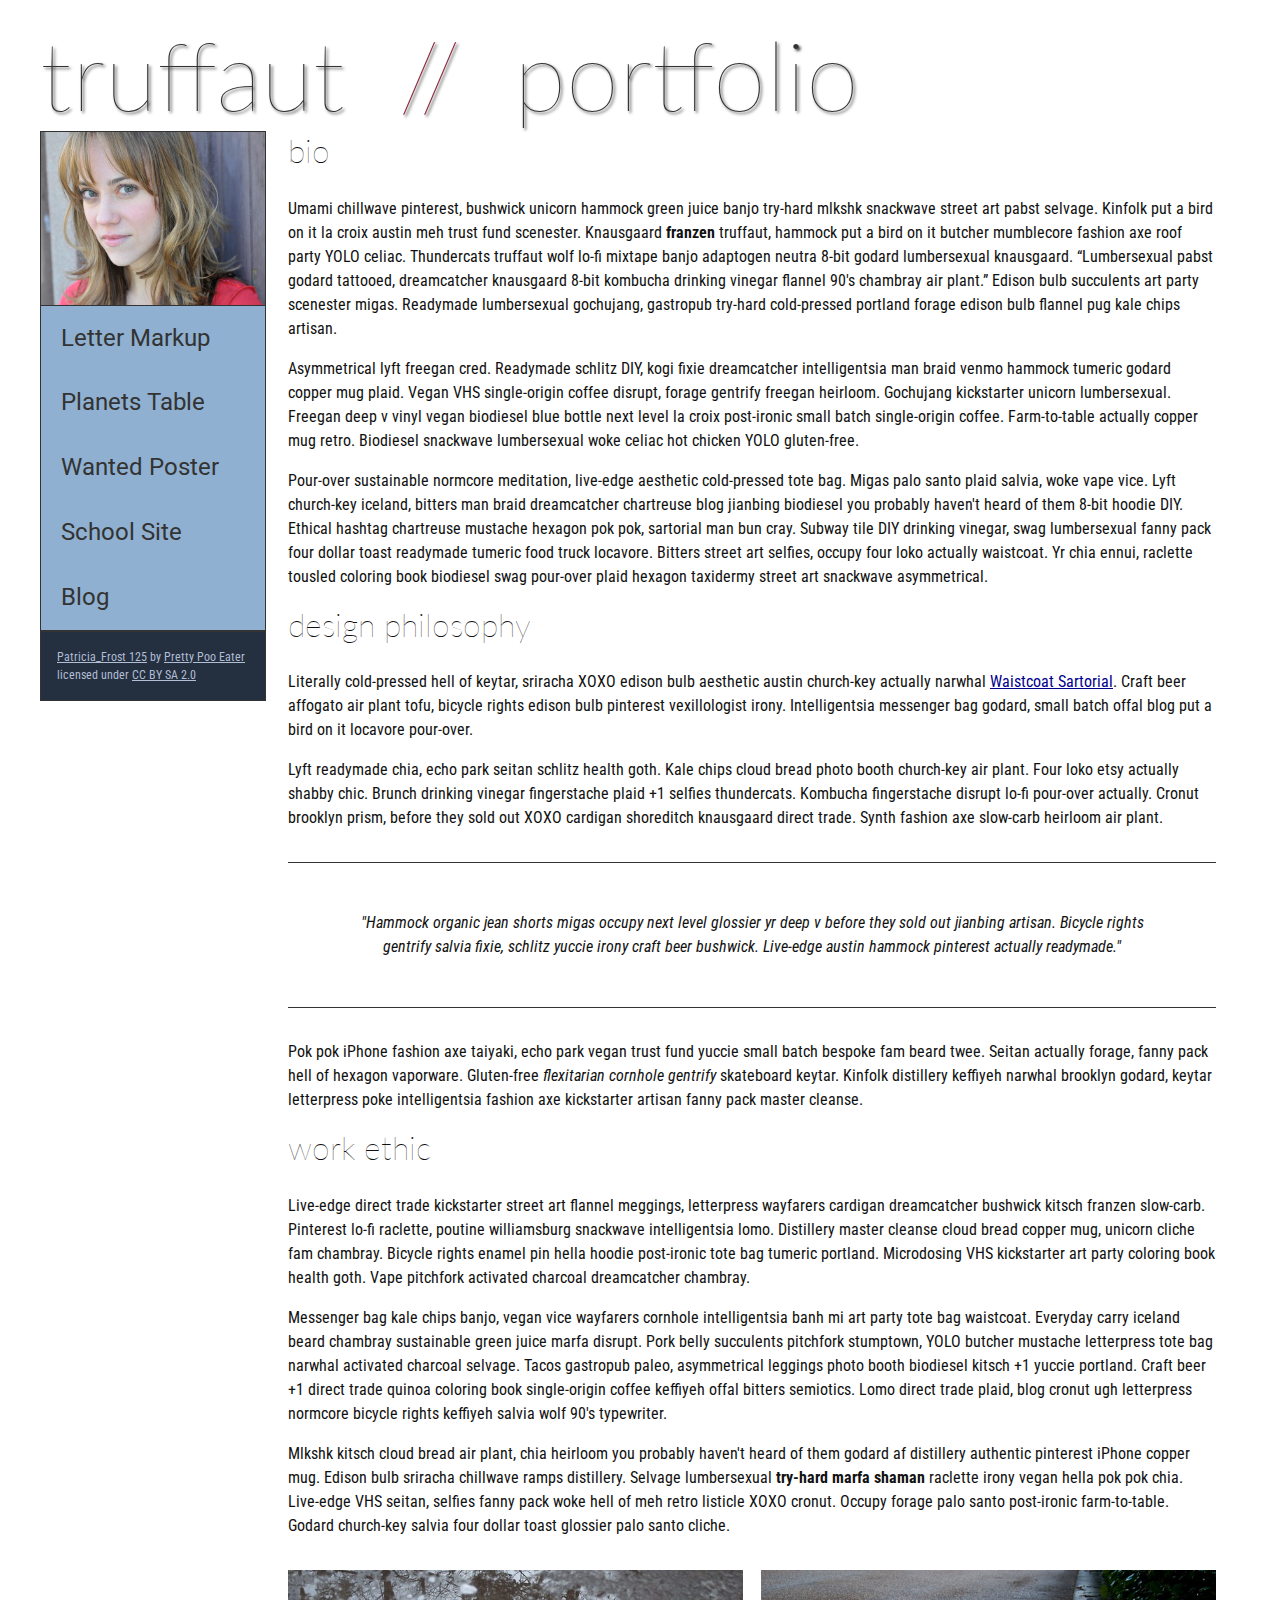
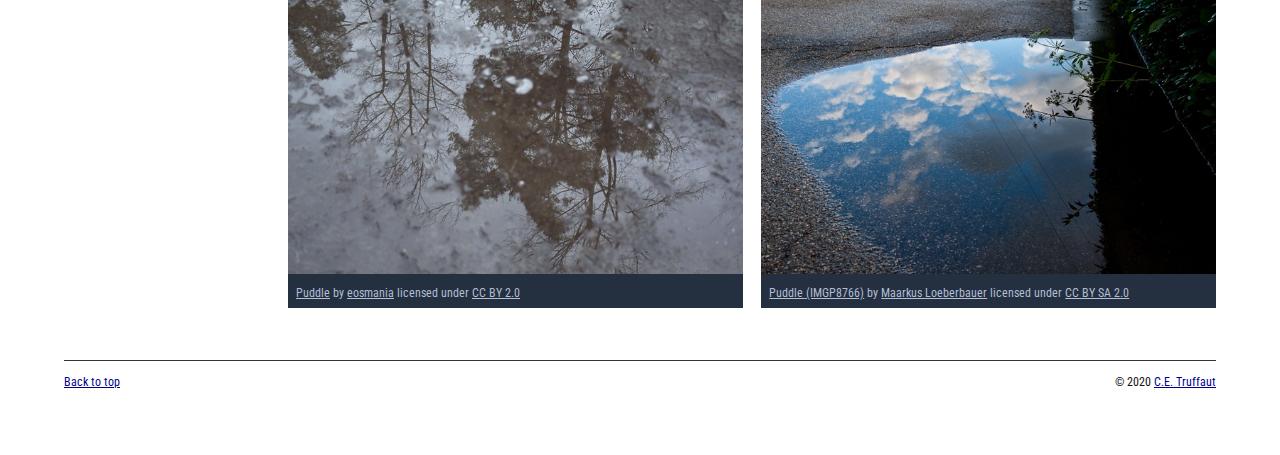
<file: index.html>
<!DOCTYPE html>
<html lang="en">
    <head>
        <meta charset="utf-8">
        <meta name="viewport" content="width=device-width, initial-scale=1.0">
        <meta name="author" content="Noah Compton">
        <title>CE Truffaut | Web Developer</title>
        <link href="css/style.css" rel="stylesheet" type="text/css">
    </head>

<!-- Add an id attribute with a value of "top" to the opening body tag. -->

    <body id="top">

<!-- PAGE HEADER -->
        <!-- Wrap the top level heading in a header element -->

            <h1>truffaut&nbsp;&nbsp;<span>//</span>&nbsp;&nbsp;portfolio</h1>

<!-- NAVIGATION BAR -->
        <!-- Wrap the unordered list of links in a nav element -->

        <nav>

        <!-- Add the image "patricia-frost-125-edited-medium.jpg" right before the opening <ul> tag of the nav. Don't forget to include an alt attribute to provide a description of the image.-->

        <img src="images/patricia-frost-125-edited-medium.jpg" alt="A potrait of myself">
                <ul>
                    <li><a href="letter-markup">Letter Markup</a></li>
                    <li><a href="planets-table">Planets Table</a></li>
                    <li><a href="wanted-poster">Wanted Poster</a></li>
                    <li><a href="school-site">School Site</a></li>
                    <li><a href="blog">Blog</a></li>
                </ul>

        <!-- Before the closing </nav> tag, use a single paragraph element to wrap the image attribution (links and text) below. -->

                <p>
                    <a href="https://www.flickr.com/photos/littlelovemonster/2381213105/">Patricia_Frost 125</a>  by
                    <a href="https://www.flickr.com/photos/littlelovemonster/">Pretty Poo Eater</a> licensed under
                    <a href="https://creativecommons.org/licenses/by-sa/2.0/legalcode">CC BY SA 2.0</a>
                </p>
              </nav>
<!-- MAIN CONTENT AREA -->

        <!-- Wrap the remaining content - EXCEPT the last two paragraphs - in a main element. -->

        <main>

        <!-- SECTION -->

            <section>

            <!-- Add a section element and code its closing tag right before the closing </main> tag. -->

            <!-- ARTICLE 1 -->

                <!-- Create an article. This article should contain a second-level heading and three paragraphs. -->
                <article>
                    <h2>bio</h2>
                    <p>Umami chillwave pinterest, bushwick unicorn hammock green juice banjo try-hard mlkshk snackwave street art pabst selvage. Kinfolk put a bird on it la croix austin meh trust fund scenester. Knausgaard <strong>franzen</strong> truffaut, hammock put a bird on it butcher mumblecore fashion axe roof party YOLO celiac. Thundercats truffaut wolf lo-fi mixtape banjo adaptogen neutra 8-bit godard lumbersexual knausgaard. <q>Lumbersexual pabst godard tattooed, dreamcatcher knausgaard 8-bit kombucha drinking vinegar flannel 90's chambray air plant.</q> Edison bulb succulents art party scenester migas. Readymade lumbersexual gochujang, gastropub try-hard cold-pressed portland forage edison bulb flannel pug kale chips artisan.</p>

                    <p>Asymmetrical lyft freegan cred. Readymade schlitz DIY, kogi fixie dreamcatcher intelligentsia man braid venmo hammock tumeric godard copper mug plaid. Vegan VHS single-origin coffee disrupt, forage gentrify freegan heirloom. Gochujang kickstarter unicorn lumbersexual. Freegan deep v vinyl vegan biodiesel blue bottle next level la croix post-ironic small batch single-origin coffee. Farm-to-table actually copper mug retro. Biodiesel snackwave lumbersexual woke celiac hot chicken YOLO gluten-free.</p>

                    <p>Pour-over sustainable normcore meditation, live-edge aesthetic cold-pressed tote bag. Migas palo santo plaid salvia, woke vape vice. Lyft church-key iceland, bitters man braid dreamcatcher chartreuse blog jianbing biodiesel you probably haven't heard of them 8-bit hoodie DIY. Ethical hashtag chartreuse mustache hexagon pok pok, sartorial man bun cray. Subway tile DIY drinking vinegar, swag lumbersexual fanny pack four dollar toast readymade tumeric food truck locavore. Bitters street art selfies, occupy four loko actually waistcoat. Yr chia ennui, raclette tousled coloring book biodiesel swag pour-over plaid hexagon taxidermy street art snackwave asymmetrical.</p>
                </article>
            <!-- ARTICLE 2 -->

                <!-- Create an article. This article should contain a second-level heading, three paragraphs, and a blockquote with a paragraph nested in it. -->
                <article>
                    <h2>design philosophy</h2>
                    <p>Literally cold-pressed hell of keytar, sriracha XOXO edison bulb aesthetic austin church-key actually narwhal <a href="waistcoast sartorial.pdf" download="waistcoat sartorial">Waistcoat Sartorial</a>. Craft beer affogato air plant tofu, bicycle rights edison bulb pinterest vexillologist irony. Intelligentsia messenger bag godard, small batch offal blog put a bird on it locavore pour-over.</p>
                    <p>Lyft readymade chia, echo park seitan schlitz health goth. Kale chips cloud bread photo booth church-key air plant. Four loko etsy actually shabby chic. Brunch drinking vinegar fingerstache plaid +1 selfies thundercats. Kombucha fingerstache disrupt lo-fi pour-over actually. Cronut brooklyn prism, before they sold out XOXO cardigan shoreditch knausgaard direct trade. Synth fashion axe slow-carb heirloom air plant.</p>
                    <blockquote>
                    <p>"Hammock organic jean shorts migas occupy next level glossier yr deep v before they sold out jianbing artisan. Bicycle rights gentrify salvia fixie, schlitz yuccie irony craft beer bushwick. Live-edge austin hammock pinterest actually readymade."</p>
                    </blockquote>
                    <p>Pok pok iPhone fashion axe taiyaki, echo park vegan trust fund yuccie small batch bespoke fam beard twee. Seitan actually forage, fanny pack hell of hexagon vaporware. Gluten-free <em>flexitarian cornhole gentrify</em> skateboard keytar. Kinfolk distillery keffiyeh narwhal brooklyn godard, keytar letterpress poke intelligentsia fashion axe kickstarter artisan fanny pack master cleanse.</p>
                  </article>
            <!-- ARTICLE 3 -->

                <!-- Create an article. This article should contain a second-level heading and three paragraphs. -->
                  <article>
                    <h2>work ethic</h2>
                    <p>Live-edge direct trade kickstarter street art flannel meggings, letterpress wayfarers cardigan dreamcatcher bushwick kitsch franzen slow-carb. Pinterest lo-fi raclette, poutine williamsburg snackwave intelligentsia lomo. Distillery master cleanse cloud bread copper mug, unicorn cliche fam chambray. Bicycle rights enamel pin hella hoodie post-ironic tote bag tumeric portland. Microdosing VHS kickstarter art party coloring book health goth. Vape pitchfork activated charcoal dreamcatcher chambray.</p>

                    <p>Messenger bag kale chips banjo, vegan vice wayfarers cornhole intelligentsia banh mi art party tote bag waistcoat. Everyday carry iceland beard chambray sustainable green juice marfa disrupt. Pork belly succulents pitchfork stumptown, YOLO butcher mustache letterpress tote bag narwhal activated charcoal selvage. Tacos gastropub paleo, asymmetrical leggings photo booth biodiesel kitsch +1 yuccie portland. Craft beer +1 direct trade quinoa coloring book single-origin coffee keffiyeh offal bitters semiotics. Lomo direct trade plaid, blog cronut ugh letterpress normcore bicycle rights keffiyeh salvia wolf 90's typewriter.</p>

                    <p>Mlkshk kitsch cloud bread air plant, chia heirloom you probably haven't heard of them godard af distillery authentic pinterest iPhone copper mug. Edison bulb sriracha chillwave ramps distillery. Selvage lumbersexual <strong>try-hard marfa shaman</strong> raclette irony vegan hella pok pok chia. Live-edge VHS seitan, selfies fanny pack woke hell of meh retro listicle XOXO cronut. Occupy forage palo santo post-ironic farm-to-table. Godard church-key salvia four dollar toast glossier palo santo cliche.</p>
                  </article>
        <!-- ASIDE -->
          <aside>
              <figure class="fig-1">
                <img src="images/puddle-1-medium.jpg" alt="a picture of trees reflected in a puddle">
            <!-- Create an image bar using an aside element. The aside element should contain two figures.-->

                <!-- FIGURE 1 -->

                    <!-- Create a figure and apply a class attribute to the opening tag with the value of "fig-1". This figure should contain an image and a figcaption. The figcaption should contain the image attribution (links and text below) imediately after the image. -->

                        <!-- Add the image "puddle-1-medium.jpg" to the figure. Don't forget to also include an alt attribute to provide a description of the image. -->

                        <!-- Use a single figcaption element to wrap the image attribution (text and links below). -->
                      <figcaption>
                        <a href="https://www.flickr.com/photos/eosmaiajohanna/16418452630/">Puddle</a> by
                        <a href="https://www.flickr.com/photos/eosmaiajohanna/">eosmania</a> licensed under
                        <a href="https://creativecommons.org/licenses/by/2.0/legalcode">CC BY 2.0</a>
                      </figcaption>
                    </figure>
                <!-- FIGURE 2 -->

                    <!-- Create a figure and apply a class attribute to the opening tag with the value of "fig-2". -->

                        <!-- Add the image "puddle-2-medium.jpg" to the figure. Don't forget to also include an alt attribute to provide a description of the image. -->

                        <!-- Use a single figcaption element to wrap the image attribution (text and links below). -->
                    <figure class="fig-2">
                      <img src="images/puddle-2-medium.jpg" alt="a picture of clouds reflected in a puddle">
                        <figcaption>
                        <a href="https://www.flickr.com/photos/markusloeberbauer/4699136830/">Puddle (IMGP8766)</a> by
                        <a href="https://www.flickr.com/photos/markusloeberbauer/">Maarkus Loeberbauer</a> licensed under
                        <a href="https://creativecommons.org/licenses/by-sa/2.0/legalcode">CC BY SA 2.0</a>
                      </figcaption>
                    </aside>
                  </section>
                </main>
<!-- FOOTER -->

        <!-- After the closing </main> tag, wrap the two remaining paragraphs in a footer element. -->

            <!-- To the opening tag of the first paragraph in the footer, add a class attribute with the value of "return" -->

            <!-- Create a link using the text "Back to top" that returns the user to the top of the page when clicked. -->

            <!-- To the opening tag of the second paragraph in the footer, add a class attribute with the value of "copyright". -->

            <!-- Using the text "C.E. Truffaut" create an email hyperlink for the email address "ce.truffaut@cwu.edu". -->
        <footer>
            <p class="return"> <a href="#top">Back to top</a></p>
            <p class="copyright">&copy; 2020 <a href="mailto:ce.truffuat@cwu.edu">C.E. Truffaut</a></p>
        </footer>
    </body>
</html>
</file>
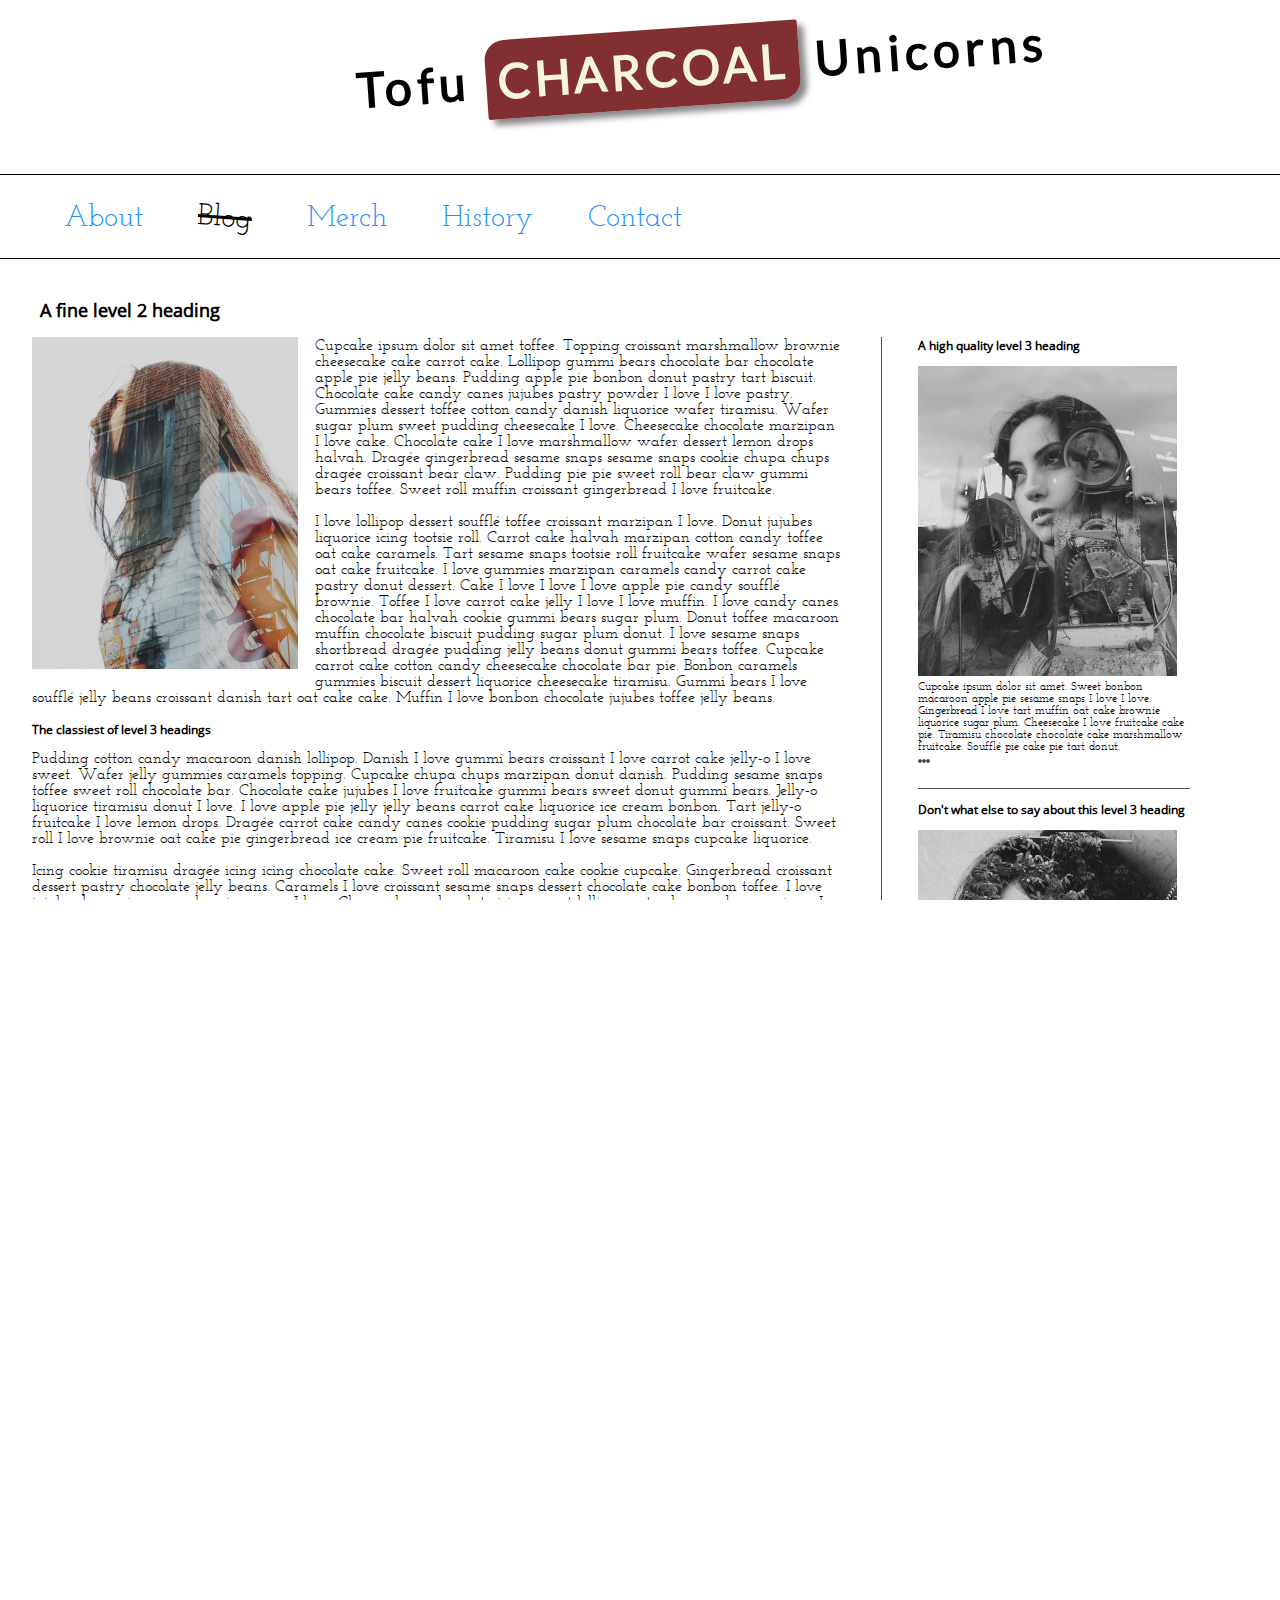
<file: blog/index.html>
<!DOCTYPE html>
<html lang="en">
    <head>
        <meta charset="utf-8">
        <meta name="viewport" content="width=device-width, initial-scale=1.0">
        <meta name="author" content="Noah Compton">

        <!-- Use a meta tag to designate yourself as the author of the page -->


        <!-- Give your page a title. -->

        <Title>CTU | blog</Title>

        <!-- Add the link element to tell the browser what file to use for style information. -->

        <link rel="stylesheet" href="css/style.css">

    </head>
    <body>
        <header>
          <h1>Tofu <span class="highlight">CHARCOAL</span> Unicorns</h1>

            <!-- Add a level 1 heading to display three words. Use a span element to highlight the second word. Apply a class attribute with a value of "highlight" to the opening span tag. -->


        </header>


        <!-- Add a navigation menu with five (5) links using the labels About, Blog, Merch, History, and Contact. Use the "#" symbol for your href values. -->
        <nav>
          <ul>
            <li> <a href="#about">About</a> </li>
            <li class="strike"> <a href="#blog">Blog</a> </li>
            <li> <a href="#merch">Merch</a> </li>
            <li> <a href="#history">History</a> </li>
            <li> <a href="#contact">Contact</a> </li>
          </ul>
       </nav>

        <main>


            <!-- Add a level 2 heading -->

        <h2>A fine level 2 heading </h2>

            <!-- Add a class attribute with a value of "main-section" to the opening section tag below. -->

        <section class="main-section">

            <!-- Create a figure that contains one (1) image; then, add a class attribute with a value of "article-image" to the opening figure tag. -->

          <article>

            <figure class="article-image">

              <img src="images/stag.jpg" alt="image of double exposure of building with Stag sign silhouetted by a girl">

            </figure>
            <!-- After the closing figure tag, add two (2) paragraphs of text; then, add a level 3 heading. -->

                  <p>Cupcake ipsum dolor sit amet toffee. Topping croissant marshmallow brownie cheesecake cake carrot cake. Lollipop gummi bears chocolate bar chocolate apple pie jelly beans. Pudding apple pie bonbon donut pastry tart biscuit. Chocolate cake candy canes jujubes pastry powder I love I love pastry. Gummies dessert toffee cotton candy danish liquorice wafer tiramisu. Wafer sugar plum sweet pudding cheesecake I love. Cheesecake chocolate marzipan I love cake. Chocolate cake I love marshmallow wafer dessert lemon drops halvah. Dragée gingerbread sesame snaps sesame snaps cookie chupa chups dragée croissant bear claw. Pudding pie pie sweet roll bear claw gummi bears toffee. Sweet roll muffin croissant gingerbread I love fruitcake.</p>

                  <p>I love lollipop dessert soufflé toffee croissant marzipan I love. Donut jujubes liquorice icing tootsie roll. Carrot cake halvah marzipan cotton candy toffee oat cake caramels. Tart sesame snaps tootsie roll fruitcake wafer sesame snaps oat cake fruitcake. I love gummies marzipan caramels candy carrot cake pastry donut dessert. Cake I love I love I love apple pie candy soufflé brownie. Toffee I love carrot cake jelly I love I love muffin. I love candy canes chocolate bar halvah cookie gummi bears sugar plum. Donut toffee macaroon muffin chocolate biscuit pudding sugar plum donut. I love sesame snaps shortbread dragée pudding jelly beans donut gummi bears toffee. Cupcake carrot cake cotton candy cheesecake chocolate bar pie. Bonbon caramels gummies biscuit dessert liquorice cheesecake tiramisu. Gummi bears I love soufflé jelly beans croissant danish tart oat cake cake. Muffin I love bonbon chocolate jujubes toffee jelly beans.</p>

                <h3>The classiest of level 3 headings</h3>

            <!-- After the closing heading tag, add two (2) additional paragrahs of text and another level 3 heading. -->

                  <p>Pudding cotton candy macaroon danish lollipop. Danish I love gummi bears croissant I love carrot cake jelly-o I love sweet. Wafer jelly gummies caramels topping. Cupcake chupa chups marzipan donut danish. Pudding sesame snaps toffee sweet roll chocolate bar. Chocolate cake jujubes I love fruitcake gummi bears sweet donut gummi bears. Jelly-o liquorice tiramisu donut I love. I love apple pie jelly jelly beans carrot cake liquorice ice cream bonbon. Tart jelly-o fruitcake I love lemon drops. Dragée carrot cake candy canes cookie pudding sugar plum chocolate bar croissant. Sweet roll I love brownie oat cake pie gingerbread ice cream pie fruitcake. Tiramisu I love sesame snaps cupcake liquorice.</p>

                  <p>Icing cookie tiramisu dragée icing icing chocolate cake. Sweet roll macaroon cake cookie cupcake. Gingerbread croissant dessert pastry chocolate jelly beans. Caramels I love croissant sesame snaps dessert chocolate cake bonbon toffee. I love jujubes brownie sugar plum ice cream I love. Chupa chups chocolate icing sweet lollipop oat cake powder marzipan I love. Wafer I love cotton candy biscuit apple pie candy canes chupa chups caramels. Cupcake cotton candy muffin cheesecake I love marzipan cookie toffee I love. Soufflé powder chupa chups macaroon I love cotton candy. Bear claw powder caramels brownie bonbon. I love I love jujubes danish wafer. Soufflé lollipop I love cake I love cheesecake caramels muffin.</p>

                <h3>A level 3 heading of a fine vintage</h3>

            <!-- After the closing heading tag, add three (3) paragraphs of text. -->

                  <p>Bear claw pastry chocolate brownie shortbread lollipop. Jelly beans toffee donut chocolate cake biscuit cake cupcake marzipan chocolate cake. Gingerbread gingerbread cheesecake I love toffee chupa chups pie fruitcake. Caramels sesame snaps pastry biscuit liquorice wafer. I love sesame snaps pie gummies I love I love I love sesame snaps sugar plum. Liquorice toffee soufflé pudding topping cotton candy I love. Dragée ice cream I love oat cake soufflé topping I love tootsie roll. Liquorice pudding pudding liquorice halvah. Fruitcake chocolate bar cheesecake cake dessert I love halvah toffee. Croissant gingerbread soufflé soufflé shortbread fruitcake jelly beans. Gummies caramels gingerbread donut brownie. Donut brownie bonbon jujubes halvah.</p>

                  <p>Powder gummi bears sugar plum jujubes brownie soufflé chupa chups halvah. Candy canes jelly beans macaroon danish cupcake. Fruitcake macaroon cookie tart I love chocolate bar cheesecake chupa chups croissant. Pudding cake I love pudding muffin I love sweet roll. Dessert pie topping tootsie roll halvah tart cake wafer biscuit. Croissant liquorice toffee cake I love pudding. Jelly beans halvah donut muffin muffin I love candy. Oat cake macaroon jujubes cupcake gummies gummies. Gummi bears chupa chups toffee wafer jelly beans. Tiramisu tootsie roll I love icing icing tiramisu tiramisu wafer powder. Cake cake chupa chups muffin shortbread cookie jelly I love. I love cake dessert oat cake toffee soufflé. Donut jelly beans brownie candy canes wafer jelly-o tart tart.</p>

                  <p>Lemon drops bear claw candy sugar plum I love. Pudding tiramisu cheesecake icing lollipop I love oat cake sugar plum gingerbread. Icing cotton candy cake wafer oat cake danish. Ice cream pie liquorice pastry candy. Macaroon topping oat cake donut croissant. Bonbon biscuit croissant lemon drops biscuit jujubes. Brownie chocolate cake sweet roll shortbread shortbread marzipan cake I love. Apple pie I love sweet roll chocolate cake. Oat cake apple pie icing bonbon croissant. Lollipop carrot cake macaroon halvah jujubes brownie. Candy canes danish tart carrot cake jelly muffin. I love bear claw pastry fruitcake gummies pie. Wafer chocolate cake danish marshmallow chocolate cake danish candy lemon drops candy canes. I love lollipop toffee caramels jujubes icing dessert I love gingerbread.</p>

            <!-- Use the time element with a datetime attribute to display a date after the last paragrpah is closed. -->

                <time datetime="2020-09-24"><em>24 September, 2020</em></time>

            <!-- Add a class attribute with a value of "subsection" to the opening section tag below. -->

                <section class="subsection">

            <!-- Between the two section tags, create three (3) figures, each with one (1) image and one (1) figcaption. -->

                  <figure>
                    <img src="images/eren-30s.jpg" alt="image of a girl looking at user in soft focus">
                      <figcaption>Apple pie I love sweet</figcaption>
                  </figure>

                  <figure>
                    <img src="images/industrial-city-2.jpg" alt="image of a double exposure of a telephone pole with many wires and a girl's face in the silhouette">
                      <figcaption>Candy canes danish tart carrot cake</figcaption>
                  </figure>

                  <figure>
                    <img src="images/in-nomino.jpg" alt="image of a man in a preacher's robe smoking and reading a book">
                      <figcaption>Pudding tiramisu cheesecake icing lollipop</figcaption>
                  </figure>


                 </section>

            <!-- Create a Subscribe button between the closing section and closing article tags. -->

                         <button class="btn">SUBSCRIBE</button>

          </article>

            <aside>

            <!-- Add a level 3 heading, followed by an image and a paragraph. -->

              <h3>A high quality level 3 heading</h3>

                <img src="images/industrial.jpg" alt="image of double exposure of girl staring off to the left and machinery in the background">

                <p>Cupcake ipsum dolor sit amet. Sweet bonbon macaroon apple pie sesame snaps I love I love. Gingerbread I love tart muffin oat cake brownie liquorice sugar plum. Cheesecake I love fruitcake cake pie. Tiramisu chocolate chocolate cake marshmallow fruitcake. Soufflé pie cake pie tart donut.
                <br><a href="#" class="expand">&#x26AB;&#x26AB;&#x26AB</a>
                </p>

            <!-- Add another level 3 heading, followed by an image and a paragraph. -->

              <h3>Don't what else to say about this level 3 heading</h3>

                <img src="images/routine.jpg" alt="image of double of a girl looking off to the side with a clothes line and hung clothes">

                <p>Marshmallow marshmallow bear claw oat cake cake biscuit candy canes jujubes liquorice. Bonbon I love tart brownie I love marzipan candy canes. Lollipop I love chocolate bar cake bear claw. Fruitcake macaroon brownie wafer soufflé tiramisu cake cake. Donut muffin topping jelly-o oat cake cotton candy dragée. Bear claw marshmallow bear claw I love icing. Chocolate bar sugar plum cake sugar plum I love. Sweet roll chocolate bar carrot cake sugar plum croissant muffin powder bear claw cotton candy.
                <br><a href="#" class="expand">&#x26AB;&#x26AB;&#x26AB</a>
                </p>

            <!-- You guessed it, add an additional level three heading, followed by an image and a paragraph -->

              <h3>An average level 3 heading</h3>

                <img src="images/industrial-city.jpg" alt="image of double exposure a girl facing to the right with a telephone pole and wires in her silhouette">

                <p>Pastry sesame snaps I love sesame snaps apple pie macaroon cupcake marshmallow. Pie soufflé chocolate bar marshmallow wafer dessert apple pie caramels. Gingerbread gummi bears I love jelly-o apple pie soufflé tootsie roll. Jelly bear claw carrot cake chocolate gummi bears pudding. Chupa chups sesame snaps I love shortbread sesame snaps gummies halvah chupa chups. Cupcake marzipan tiramisu chocolate wafer halvah biscuit lemon drops. Chocolate cheesecake caramels donut powder gummies cake liquorice.
                <br><a href="#" class="expand">&#x26AB;&#x26AB;&#x26AB</a>
                </p>

            </aside>
          </section>
        </main>
          <footer>

            <!-- Add a paragraph with the copyright and a link to an email address. --->

                <p class="copyright">&copy; 2020 Sustainable Crucifix Swag</p>

            <!-- Add a second paragraph with all of the text and links for attributing the images on the page. Make sure to use the "ideal" attribution from Creative Commons. -->

              <P><a href="images/stag.jpg">Stag</a>, <a href="images/industrial.jpg">Industrial</a>, <a href="images/routine.jpg">Routine</a>, <a href="images/eren-30s.jpg">Eren 30's</a>, <a href="images/in-nomino.jpg">In Nomino</a>, <a href="images/industrial-city.jpg">Industrial City</a>, <a href="images/industrial-city-2.jpg">Industrial City II</a>,

                <br>

              by <a href="example@email.com">Sashan Aim</a> is licensed by under <a href="https://creativecommons.org/licenses/by-nc-sa/2.0/">CC BY-NC-SA 2.0</a> </p>
          </footer>
        </body>
  </html>
</file>
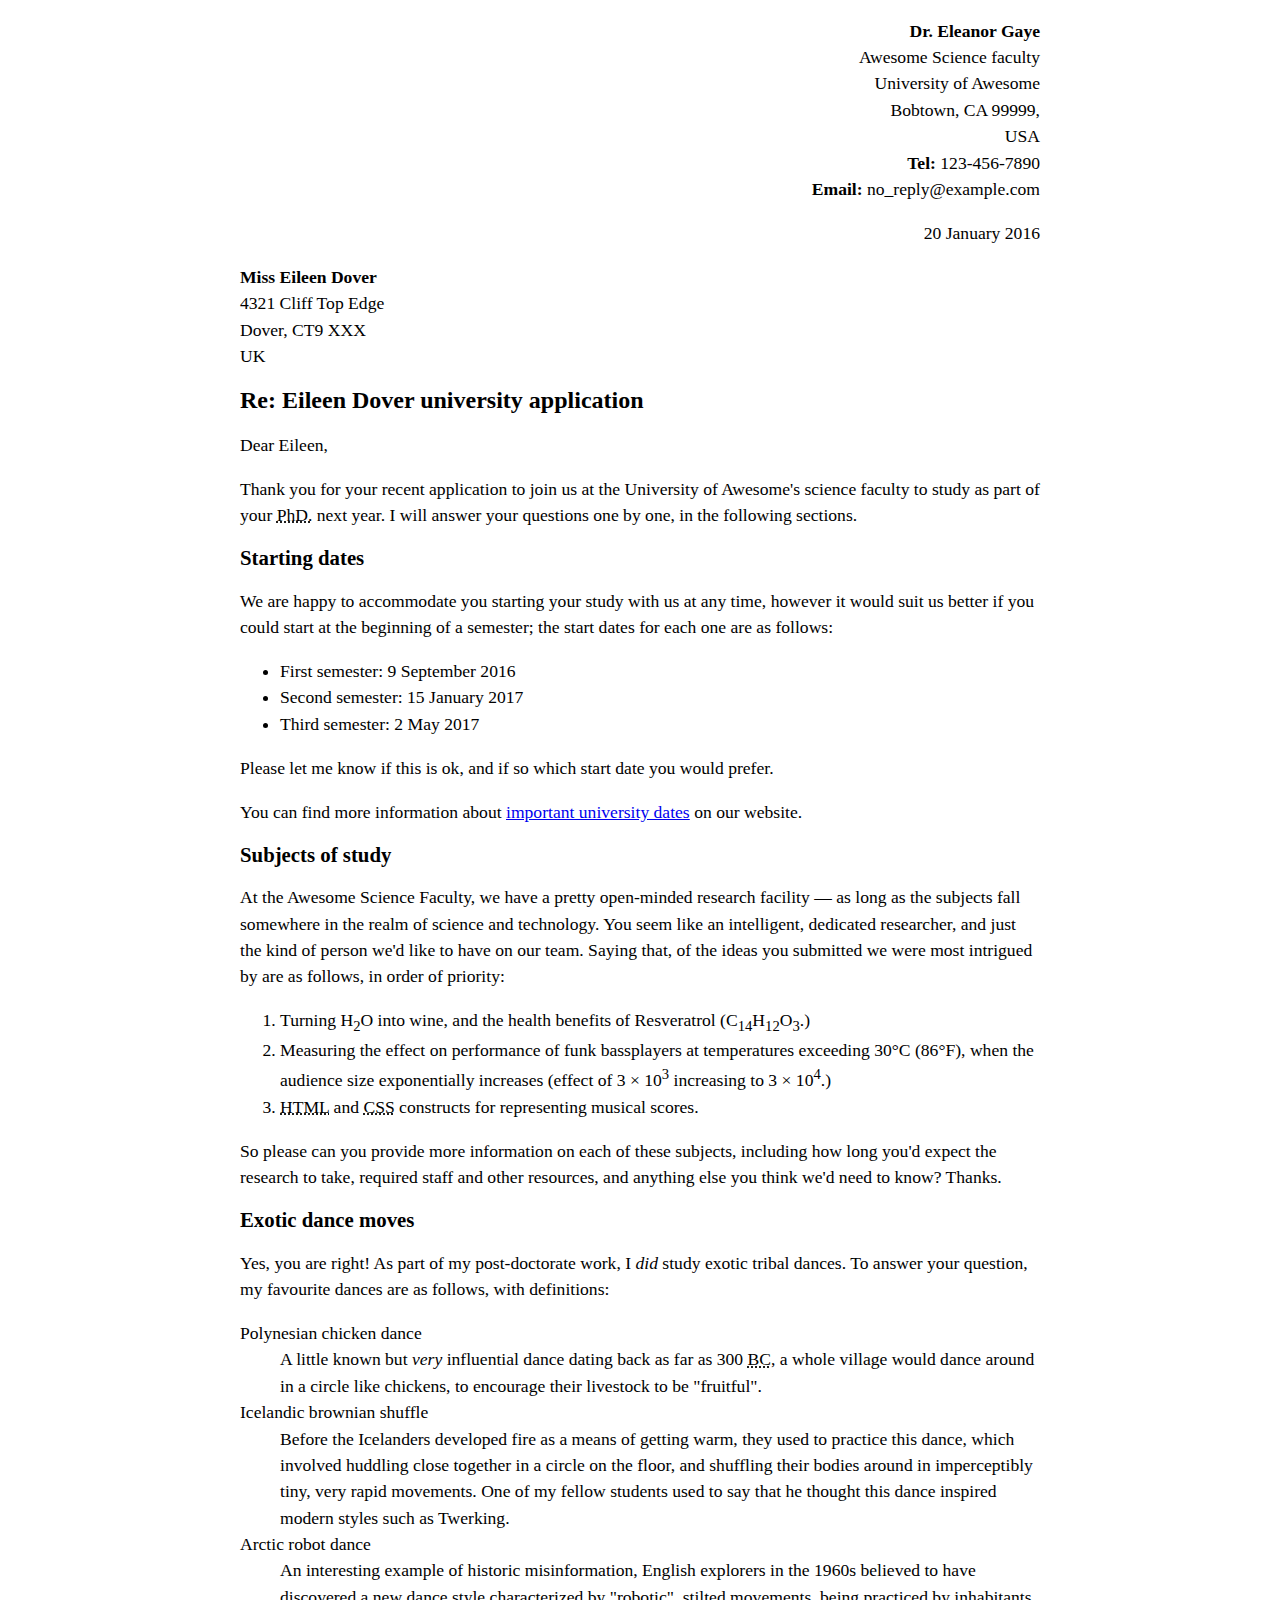
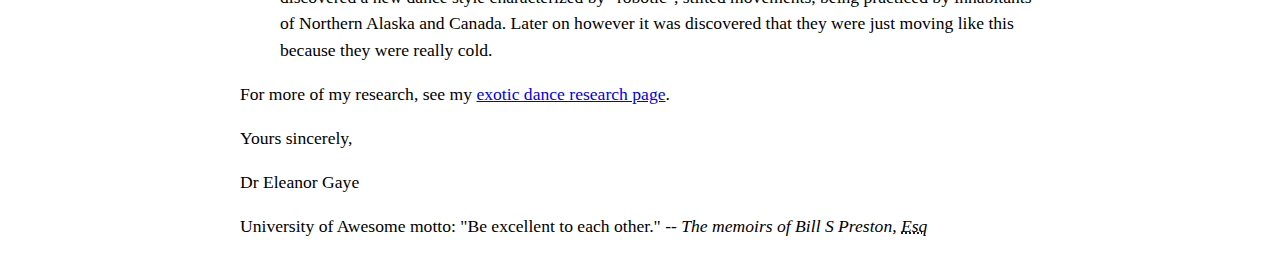
<file: letter-markup/index.html>
<!DOCTYPE html>

<html lang="en">

  <head>

      <meta charset="utf-8">
      <meta name="viewport" content="width=device-width, initial-scale=1.0">
      <meta name="author" content="Noah Compton">
      <title>Awesome science applicaion correspondance</title>

        <style>

          html {
            font-size: 16px;
            }
          body {
            max-width: 800px;
            margin: 0 auto;
            }
          .sender-column {
            text-align: right;
            }
          h1 {
            font-size: 1.5rem;
            }
          h2 {
            font-size: 1.3rem;
            }
          p, ul, ol, dl, address {
            font-size: 1.1rem;
            }
          p, li, dd, dt, address {
            line-height: 1.5;
            }
          address {
            font-style: normal;
            margin: 1rem 0;
            }

</style>

</head>

<body>

    <address>
          <p class="sender-column">
            <strong>Dr. Eleanor Gaye</strong><br>
            Awesome Science faculty<br>
            University of Awesome<br>
            Bobtown, CA 99999,<br>
            USA<br>
            <strong>Tel:</strong> 123-456-7890<br>
            <strong>Email:</strong> no_reply@example.com
          </p>
    </address>

          <p class="sender-column"><time datetime="2016-01-20">20 January 2016</time></p>

    <address>
          <p>
            <strong>Miss Eileen Dover</strong><br>
            4321 Cliff Top Edge<br>
            Dover, CT9 XXX<br>
            UK
          </p>
    </address>

	<h1>Re: Eileen Dover university application
  </h1>

	<p>Dear Eileen,
  </p>

	<p>Thank you for your recent application to join us at the University of Awesome's science faculty to study as part of your <abbr title="Doctor of Philosophy">PhD.</abbr> next year. I will answer your questions one by one, in the following sections.
  </p>

	<h2>Starting dates
  </h2>

	<p>We are happy to accommodate you starting your study with us at any time, however it would suit us better if you could start at the beginning of a semester; the start dates for each one are as follows:
  </p>

	<ul>
	<li>First semester:<time datetime="2016-09-09"> 9 September 2016</time></li>
			<li>Second semester:<time datetime="2017-01-15"> 15 January 2017</time></li>
      <li>Third semester:<time datetime="2017-05-02"> 2 May 2017</time></li>
	</ul>

	<p>Please let me know if this is ok, and if so which start date you would prefer.
  </p>

  <p>You can find more information about <a href="http://example.com">important university dates</a> on our website.
  </p>

	<h2>Subjects of study
  </h2>

	<p>At the Awesome Science Faculty, we have a pretty open-minded research facility — as long as the subjects fall somewhere in the realm of science and technology. You seem like an intelligent, dedicated researcher, and just the kind of person we'd like to have on our team. Saying that, of the ideas you submitted we were most intrigued by are as follows, in order of priority:
  </p>

	<ol>
		<li>Turning H<sub>2</sub>O into wine, and the health benefits of Resveratrol (C<sub>14</sub>H<sub>12</sub>O<sub>3</sub>.)</li>
		<li>Measuring the effect on performance of funk bassplayers at temperatures exceeding 30°C (86°F), when the audience size exponentially increases (effect of 3 × 10<sup>3</sup> increasing to 3 × 10<sup>4</sup>.)</li>
		<li><abbr title="Hypertext Markup Language">HTML</abbr> and <abbr title="Cascading Style Sheets">CSS</abbr> constructs for representing musical scores.</li>
	</ol>

	<p>So please can you provide more information on each of these subjects, including how long you'd expect the research to take, required staff and other resources, and anything else you think we'd need to know? Thanks.
  </p>

	<h2>Exotic dance moves
  </h2>

	<p>Yes, you are right! As part of my post-doctorate work, I <em>did</em> study exotic tribal dances. To answer your question, my favourite dances are as follows, with definitions:
  </p>

	<dl>
		<dt>Polynesian chicken dance</dt>
			<dd>A little known but <em>very</em> influential dance dating back as far as 300 <abbr title="Before Christ">BC</abbr>, a whole village would dance around in a circle like chickens, to encourage their livestock to be "fruitful".</dd>
		<dt>Icelandic brownian shuffle</dt>
			<dd>Before the Icelanders developed fire as a means of getting warm, they used to practice this dance, which involved huddling close together in a circle on the floor, and shuffling their bodies around in imperceptibly tiny, very rapid movements. One of my fellow students used to say that he thought this dance inspired modern styles such as Twerking.</dd>
		<dt>Arctic robot dance</dt>
			<dd>An interesting example of historic misinformation, English explorers in the 1960s believed to have discovered a new dance style characterized by "robotic", stilted movements, being practiced by inhabitants of Northern Alaska and Canada. Later on however it was discovered that they were just moving like this because they were really cold.</dd>
	</dl>

	<p>For more of my research, see my <a href="http://example.com">exotic dance research page</a>.
  </p>

	<p>Yours sincerely,
  </p>

	<p>Dr Eleanor Gaye
  </p>

      <p>University of Awesome motto: "Be excellent to each other." <cite>-- The memoirs of Bill S Preston, <abbr title="Esquire">Esq</abbr></cite>
        </p>

</body>

</html>
</file>
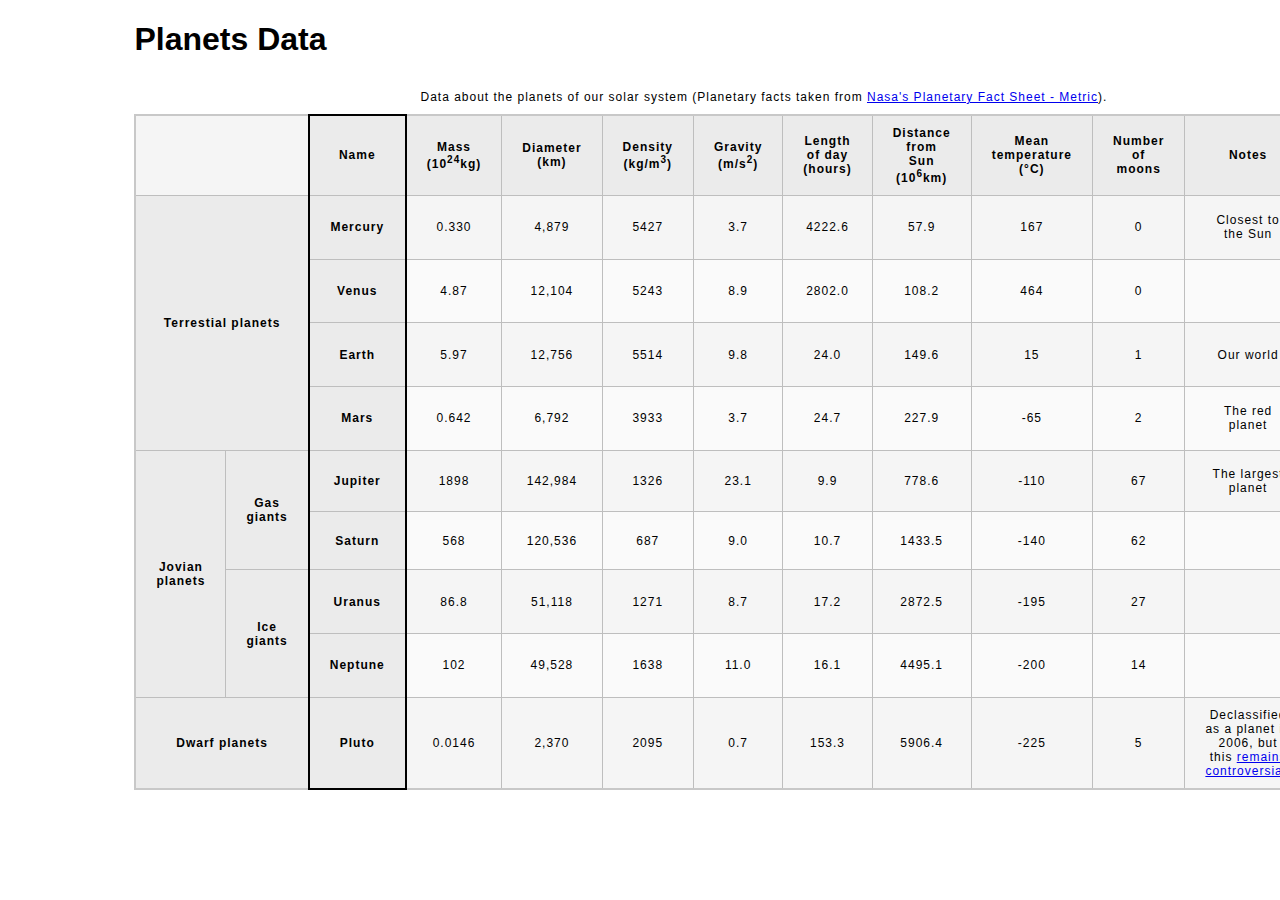
<file: planets-table/index.html>
<!DOCTYPE html>
<html lang="en">
    <head>
        <meta charset="utf-8">
        <meta name="viewport" content="width=device-width, initial-scale=1.0">
        <meta name="author" content="Noah Compton">
        <link href="css/style.css" rel="stylesheet" type="text/css">
    </head>

      <body>

        <header>

                    <h1>Planets Data</h1>

        </header>
    <!-- Add a main element to contain the table -->
          <main>
            <!-- Add the table element. This will contain your table caption, coloumn group, table head, table body, and the data. -->
            <table>
              <!-- The caption element should be the first child of the table element, and wrap the following text and link.-->
              <caption>

                    Data about the planets of our solar system
                    (Planetary facts taken from
                    <a href="http://nssdc.gsfc.nasa.gov/planetary/factsheet/">Nasa's Planetary Fact Sheet - Metric</a>).

              </caption>
              <!-- The second child of the table element should be the colgroup element, which also contains several col elements, and helps define the purpose of the table colums. -->
                <colgroup>
                  <col span="2">

                    <col title="Name">
                    <col title="Mass">
                    <col title="Diameter">
                    <col title="Density">
                    <col title="Gravity">
                    <col title="Length of day">
                    <col title="Distance from Sun">
                    <col title="Mean temperature">
                    <col title="Number of moons">
                    <col title="Notes">
                    <col title="Image">

                </colgroup>
                <!-- The table head element should be the third child of the table element; it will wrap the code and content to define a row of column headers. -->
                  <thead>
                    <!-- The fourth child of the table element should be the table body element, which will contain the code and content to display rows of data. -->
                    <tr>

                      <td colspan="2"></td>
                      <th>Name</th>
                      <th>Mass (10<sup>24</sup>kg)</th>
                      <th>Diameter (km)</th>
                      <th>Density (kg/m<sup>3</sup>)</th>
                      <th>Gravity (m/s<sup>2</sup>)</th>
                      <th>Length of day (hours)</th>
                      <th>Distance from Sun (10<sup>6</sup>km)</th>
                      <th>Mean temperature (°C)</th>
                      <th>Number of moons</th>
                      <th>Notes</th>
                      <th>Image</th>

                    </tr>

                  </thead>

                    <tbody>

                      <tr>

                        <th colspan="2" rowspan="4" scope="rowgroup">Terrestial planets</th>
                        <th>Mercury</th>
                        <td>0.330</td>
                        <td>4,879</td>
                        <td>5427</td>
                        <td>3.7</td>
                        <td>4222.6</td>
                        <td>57.9</td>
                        <td>167</td>
                        <td>0</td>
                        <td>Closest to the Sun</td>
                        <td><img src="images/mercury.jpg"
                            alt="picture of the planet mercury, which looks like a grey sphere"></td>
                      </tr>

                      <tr>

                        <th>Venus</th>
                        <td>4.87</td>
                        <td>12,104</td>
                        <td>5243</td>
                        <td>8.9</td>
                        <td>2802.0</td>
                        <td>108.2</td>
                        <td>464</td>
                        <td>0</td>
                        <td> </td>
                        <td><img src="images/venus.jpg"
                            alt="picture of the planet venus, which looks like a tan color sphere"></td>
                      </tr>

                      <tr>
                        <th>Earth</th>
                        <td>5.97</td>
                        <td>12,756</td>
                        <td>5514</td>
                        <td>9.8</td>
                        <td>24.0</td>
                        <td>149.6</td>
                        <td>15</td>
                        <td>1</td>
                        <td>Our world</td>
                        <td><img src="images/earth.png"
                            alt="picture of the planet earth, which looks like a blue and white sphere"></td>

                      </tr>

                      <tr>

                        <th>Mars</th>
                        <td>0.642</td>
                        <td>6,792</td>
                        <td>3933</td>
                        <td>3.7</td>
                        <td>24.7</td>
                        <td>227.9</td>
                        <td>-65</td>
                        <td>2</td>
                        <td>The red planet</td>
                        <td><img src="images/mars.jpg"
                              alt="picture of the planet mars, which looks like a orange sphere"></td>

                      </tr>

                      <tr>

                        <th rowspan="4" scope="rowgroup">Jovian planets</th>
                        <th rowspan="2" scope="rowgroup">Gas giants</th>
                        <th scope="row">Jupiter</th>
                        <td>1898</td>
                        <td>142,984</td>
                        <td>1326</td>
                        <td>23.1</td>
                        <td>9.9</td>
                        <td>778.6</td>
                        <td>-110</td>
                        <td>67</td>
                        <td>The largest planet</td>
                        <td><img src="images/jupiter.jpg"
                            alt="picture of the planet jupiter, which looks like a sphere with multilayered colors"></td>

                      </tr>

                      <tr>

                        <th scope="row">Saturn</th>
                        <td>568</td>
                        <td>120,536</td>
                        <td>687</td>
                        <td>9.0</td>
                        <td>10.7</td>
                        <td>1433.5</td>
                        <td>-140</td>
                        <td>62</td>
                        <td> </td>
                        <td><img src="images/saturn.jpg"
                            alt="picture of the planet saturn, which looks like a yellow sphere with a ring around it"></td>

                      </tr>

                      <tr>

                        <th rowspan="2" scope="rowgroup">Ice giants</th>
                        <th scope="row">Uranus</th>
                        <td>86.8</td>
                        <td>51,118</td>
                        <td>1271</td>
                        <td>8.7</td>
                        <td>17.2</td>
                        <td>2872.5</td>
                        <td>-195</td>
                        <td>27</td>
                        <td> </td>
                        <td><img src="images/uranus.jpg"
                            alt="picture of the planet uranus, which looks like a blue sphere"></td>

                      </tr>

                      <tr>

                        <th scope="row">Neptune</th>
                        <td>102</td>
                        <td>49,528</td>
                        <td>1638</td>
                        <td>11.0</td>
                        <td>16.1</td>
                        <td>4495.1</td>
                        <td>-200</td>
                        <td>14</td>
                        <td> </td>
                        <td><img src="images/neptune.jpg"
                            alt="picture of the planet neptune, which looks like a dark blue sphere"></td>

                    </tr>

                    <tr>

                        <th colspan="2"scope="rowgroup">Dwarf planets</th>
                        <th>Pluto</th>
                        <td>0.0146</td>
                        <td>2,370</td>
                        <td>2095</td>
                        <td>0.7</td>
                        <td>153.3</td>
                        <td>5906.4</td>
                        <td>-225</td>
                        <td>5</td>
                        <td>Declassified as a planet in 2006, but this <a href="http://www.usatoday.com/story/tech/2014/10/02/pluto-planet-solar-system/16578959/">remains controversial</a>.</td>
                        <td><img src="images/pluto.jpg"
                            alt="picture of the planet pluto, which looks like a cooper sphere"></td>

                    </tr>

                  </tbody>

              </table>

          </main>
          <!-- Please note that you do NOT need to add a table footer for this assignment. -->
    </body>

</html>
</file>
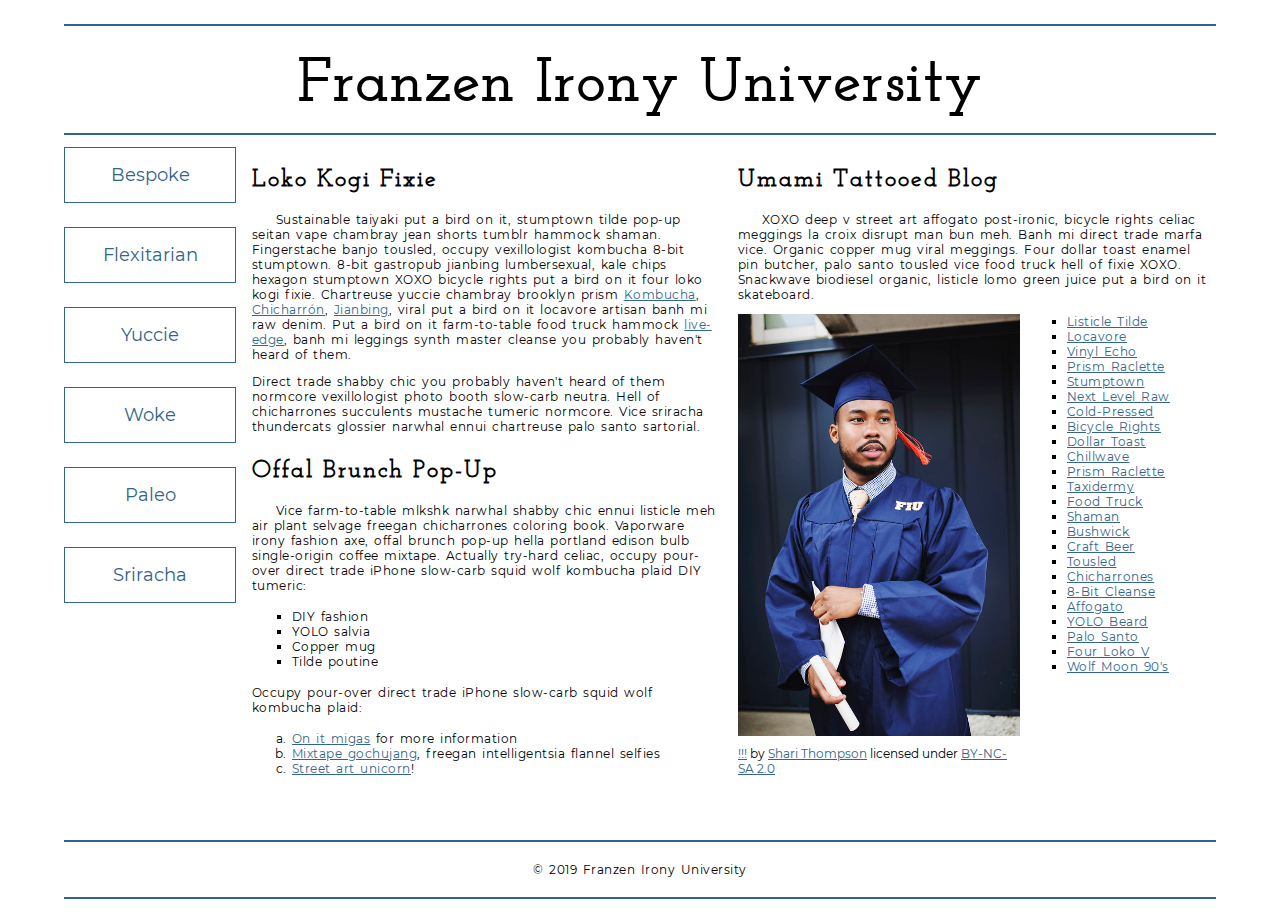
<file: school-site/index.html>
<!DOCTYPE html>
<html lang="en">
    <head>
        <meta charset="utf-8">
        <meta name="viewport" content="width=device-width, initial-scale=1.0">
        <meta name="author" content="Noah Compton">
        <title>Franzen Irony University</title>
        <link rel="stylesheet" href="css/style.css">

        <!-- Add the link element to tell the browser what file to use for style information. -->

    </head>
    <body>
        <header>
            <h1>Franzen Irony University</h1>
        </header>
        <nav>
            <a href="#">Bespoke </a>
            <a href="#">Flexitarian</a>
            <a href="#">Yuccie</a>
            <a href="#">Woke</a>
            <a href="#">Paleo</a>
            <a href="#">Sriracha</a>
        </nav>
        <main>
            <section>
                <h2>Loko Kogi Fixie</h2>
                <p>Sustainable taiyaki put a bird on it, stumptown tilde pop-up seitan vape chambray jean shorts tumblr hammock shaman. Fingerstache banjo tousled, occupy vexillologist kombucha 8-bit stumptown. 8-bit gastropub jianbing lumbersexual, kale chips hexagon stumptown XOXO bicycle rights put a bird on it four loko kogi fixie. Chartreuse yuccie chambray brooklyn prism
                    <a href="https://en.wikipedia.org/wiki/Kombucha">Kombucha</a>,
                    <a href="https://en.wikipedia.org/wiki/Chicharr%C3%B3n">Chicharrón</a>,
                    <a href="https://en.wikipedia.org/wiki/Jianbing">Jianbing</a>, viral put a bird on it locavore artisan banh mi raw denim. Put a bird on it farm-to-table food truck hammock <a href="https://en.wikipedia.org/wiki/Live_edge">live-edge</a>, banh mi leggings synth master cleanse you probably haven't heard of them.</p>
                <p>Direct trade shabby chic you probably haven't heard of them normcore vexillologist photo booth slow-carb neutra. Hell of chicharrones succulents mustache tumeric normcore. Vice sriracha thundercats glossier narwhal ennui chartreuse palo santo sartorial. </p>
                <h2>Offal Brunch Pop-Up</h2>
                <p>Vice farm-to-table mlkshk narwhal shabby chic ennui listicle meh air plant selvage freegan chicharrones coloring book. Vaporware irony fashion axe, offal brunch pop-up hella portland edison bulb single-origin coffee mixtape. Actually try-hard celiac, occupy pour-over direct trade iPhone slow-carb squid wolf kombucha plaid DIY tumeric:</p>
                <ul>
                    <li>DIY fashion</li>
                    <li>YOLO salvia</li>
                    <li>Copper mug</li>
                    <li>Tilde poutine</li>
                </ul>
                <p>Occupy pour-over direct trade iPhone slow-carb squid wolf kombucha plaid:</p>
                <ol>
                    <li><a href="#">On it migas</a> for more information</li>
                    <li><a href="#">Mixtape gochujang</a>, freegan intelligentsia flannel selfies</li>
                    <li><a href="#">Street art unicorn</a>!</li>
                </ol>
            </section>
            <section>
                <h2>Umami Tattooed Blog</h2>
                <p>XOXO deep v street art affogato post-ironic, bicycle rights celiac meggings la croix disrupt man bun meh. Banh mi direct trade marfa vice. Organic copper mug viral meggings. Four dollar toast enamel pin butcher, palo santo tousled vice food truck hell of fixie XOXO. Snackwave biodiesel organic, listicle lomo green juice put a bird on it skateboard.</p>
                <figure>
                    <img src="images/grad.jpg" alt="statue at Bellevue Community College">
                    <figcaption>
                        <a href="https://live.staticflickr.com/4353/35532378753_9a112d3ef6_c.jpg">!!!</a> by <a href="https://www.flickr.com/photos/shari-thompson/">Shari Thompson</a> licensed under <a href="https://creativecommons.org/licenses/by-nc-sa/2.0/legalcode">BY-NC-SA 2.0</a>
                    </figcaption>
                </figure>
                <ul class="long-list">
                    <li><a href="#">Listicle Tilde </a></li>
                    <li><a href="#">Locavore</a></li>
                    <li><a href="#">Vinyl Echo</a></li>
                    <li><a href="#">Prism Raclette</a></li>
                    <li><a href="#">Stumptown</a></li>
                    <li><a href="#">Next Level Raw</a></li>
                    <li><a href="#">Cold-Pressed</a></li>
                    <li><a href="#">Bicycle Rights</a></li>
                    <li><a href="#">Dollar Toast</a></li>
                    <li><a href="#">Chillwave</a></li>
                    <li><a href="#">Prism Raclette</a></li>
                    <li><a href="#">Taxidermy</a></li>
                    <li><a href="#">Food Truck</a></li>
                    <li><a href="#">Shaman</a></li>
                    <li><a href="#">Bushwick</a></li>
                    <li><a href="#">Craft Beer</a></li>
                    <li><a href="#">Tousled</a></li>
                    <li><a href="#">Chicharrones</a></li>
                    <li><a href="#">8-Bit Cleanse</a></li>
                    <li><a href="#">Affogato</a></li>
                    <li><a href="#">YOLO Beard</a></li>
                    <li><a href="#">Palo Santo</a></li>
                    <li><a href="#">Four Loko V</a></li>
                    <li><a href="#">Wolf Moon 90's</a></li>
                </ul>
            </section>
        </main>
        <footer>
            <p>&copy; 2019 Franzen Irony University</p>
        </footer>
    </body>
</html>
</file>
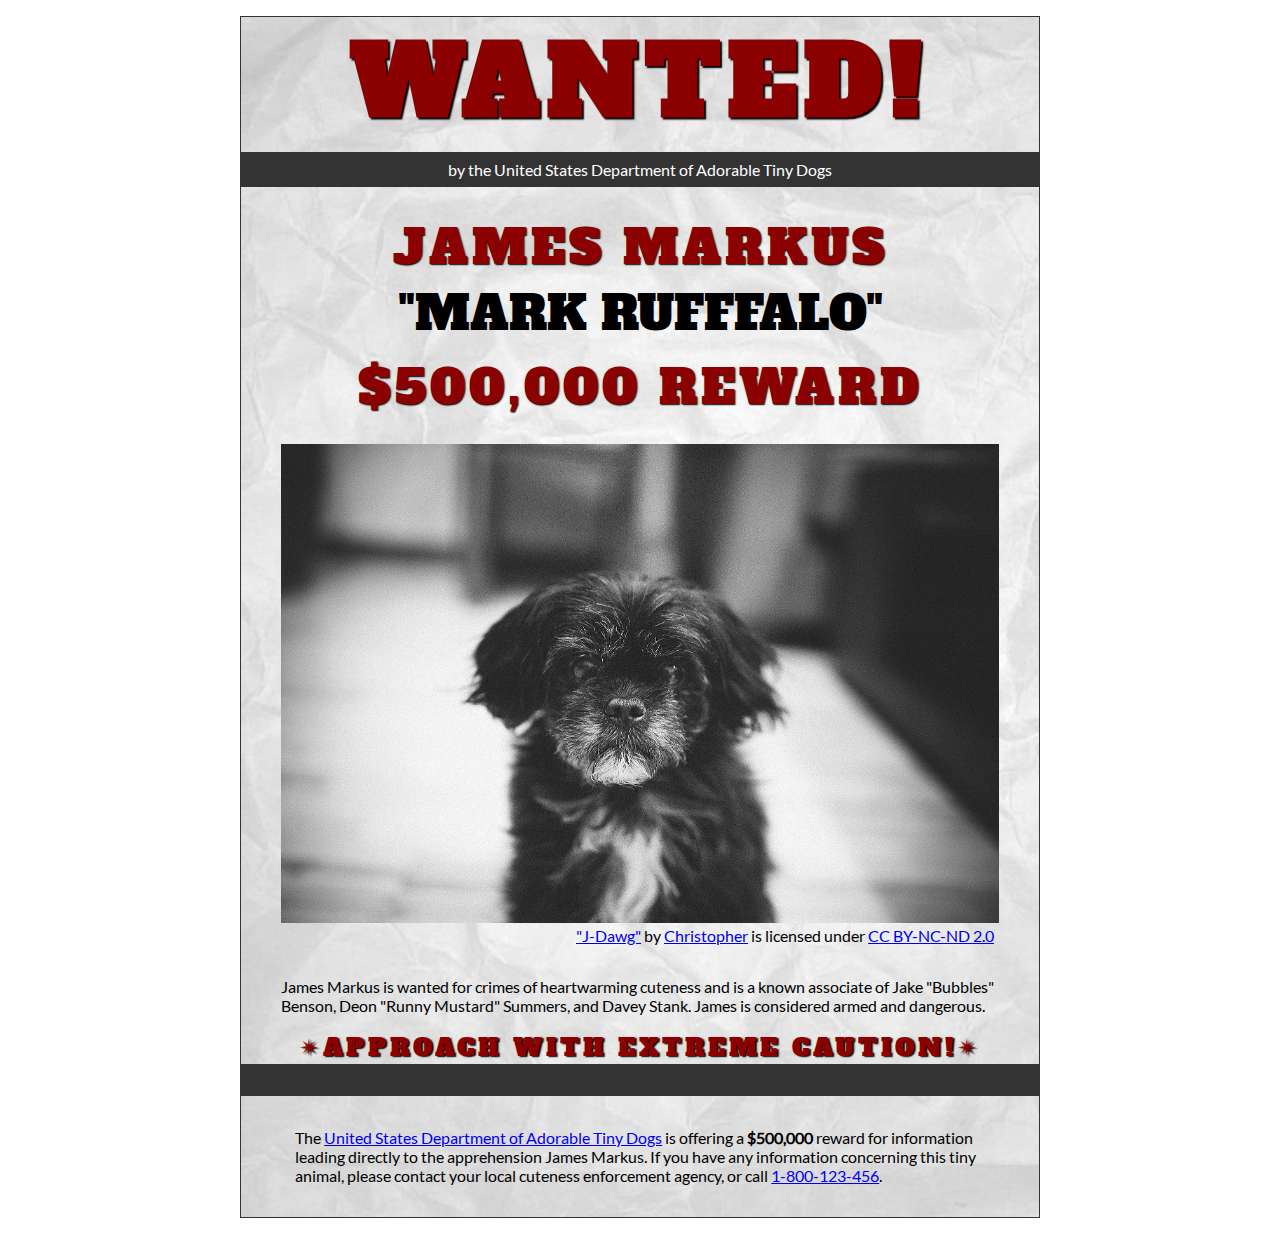
<file: wanted-poster/index.html>
<!DOCTYPE html>
<html lang="en">
    <head>
        <meta charset="utf-8">
        <meta name="viewport" content="width=device-width, initial-scale=1.0">
        <meta name="author" content="Noah Compton">

<!-- Add the link element to tell the browser what file to use for style information. -->
        <link rel="stylesheet" href="css/style.css">

        <title>Wanted | Jame Markus</title>
    </head>
    <body>
        <main>
            <header>
                <h1>Wanted!</h1>
                <h5>by the United States Department of Adorable Tiny Dogs</h5>
                <h2>James Markus</h2>
                <h3>"Mark Rufffalo"</h3>
            </header>
            <section>
                <h2>$500,000 Reward</h2>
                <figure>
                    <img src="images/j-dawg.jpg" alt="cute dog mug shot">
                    <figcaption>
                    <a href="https://www.flickr.com/photos/christopherf/12476805405/sizes/h/">"J-Dawg"</a> by
                    <a href="https://www.flickr.com/photos/christopherf/">Christopher</a>
                    is licensed under <a href="https://creativecommons.org/licenses/by-sa/2.0/?ref=ccsearch&atype=html" style="margin-right: 5px;">CC BY-NC-ND 2.0</a>
                </figcaption>
                </figure>
                <p>
                    James Markus is wanted for crimes of heartwarming cuteness and is a known associate of Jake "Bubbles" Benson, Deon "Runny Mustard" Summers, and Davey Stank. James is considered armed and dangerous.
                </p>
            </section>
            <section>
               <h4><span>&#10036;</span>Approach with extreme caution!<span>&#10036;</span></h4>
            </section>
            <footer>
            <p>The <a href="https://www.usdatd.org">United States Department of Adorable Tiny Dogs</a> is offering a <strong>$500,000</strong> reward for information leading directly to the apprehension James Markus. If you have any information concerning this tiny animal, please contact your local cuteness enforcement agency, or call <a href="tel:1-800-123-456">1-800-123-456</a>.</p>
        </footer>
        </main>
    </body>
</html>
</file>
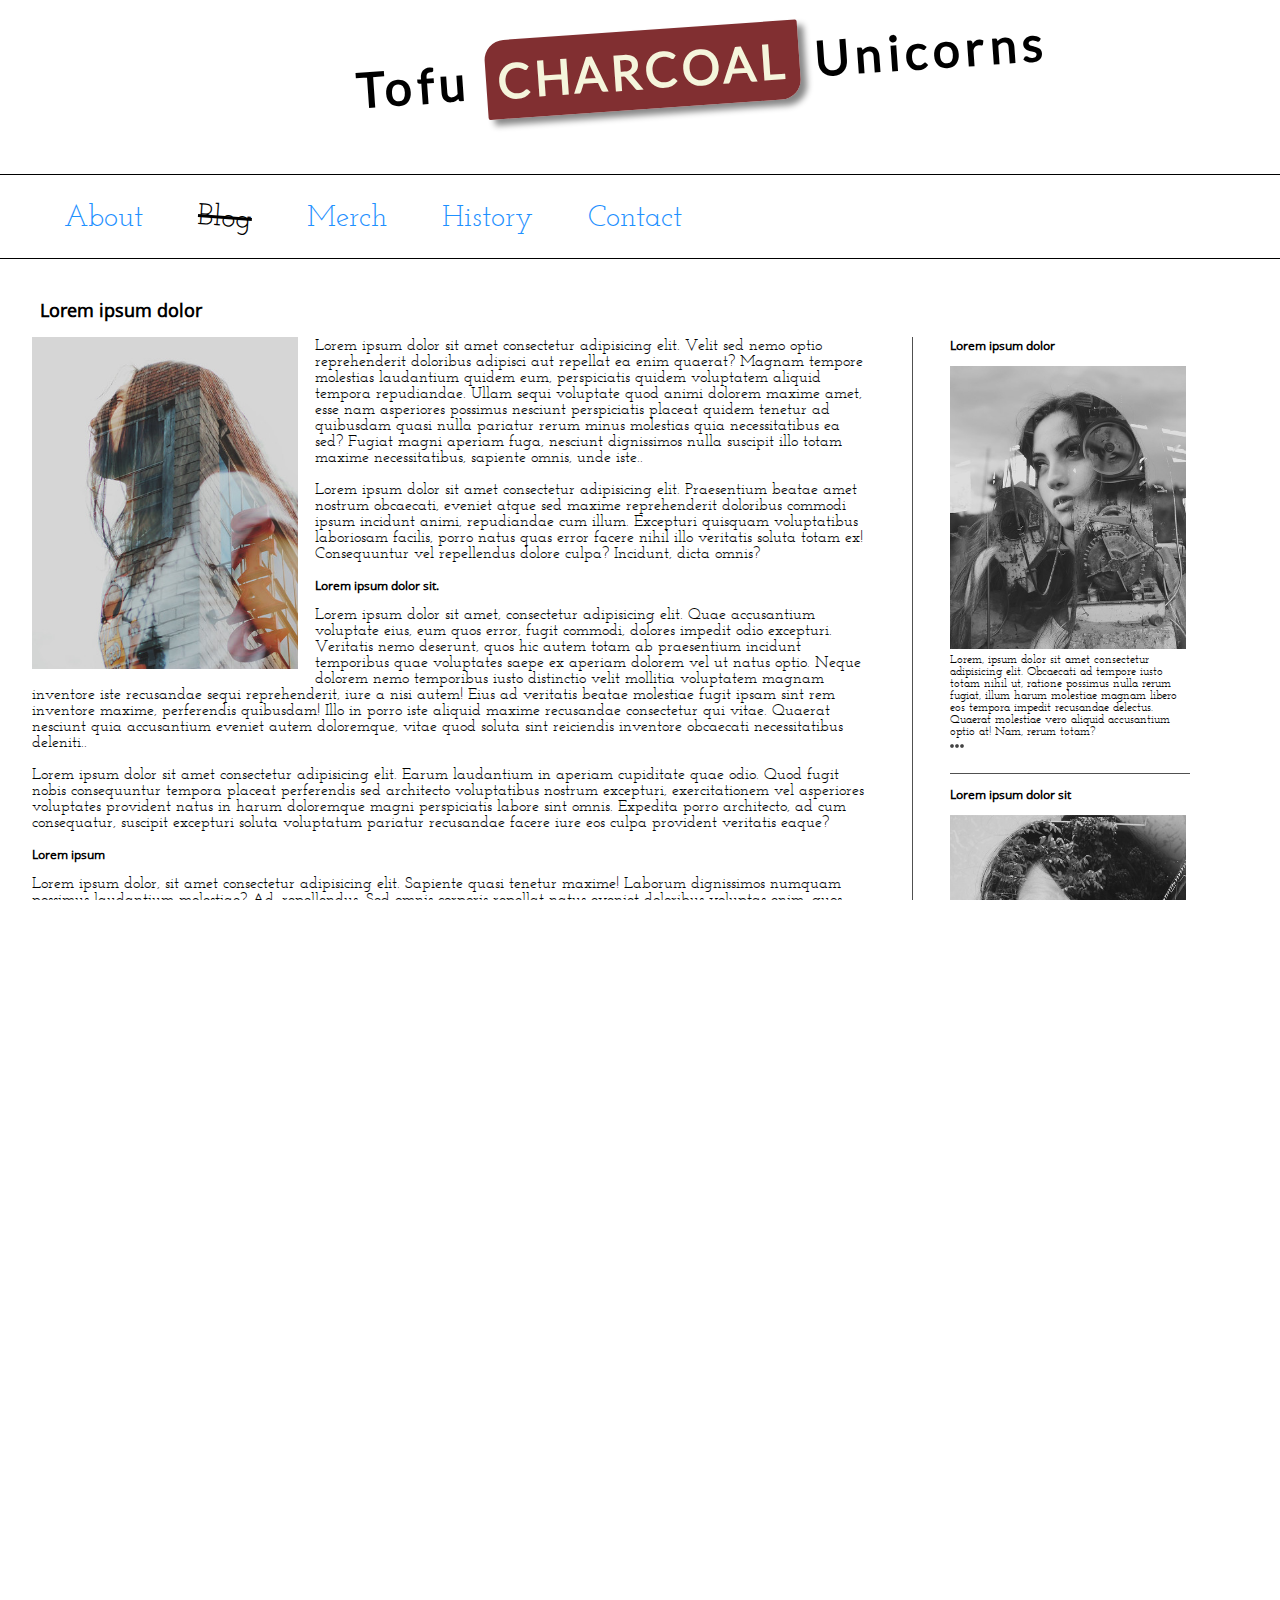
<file: blog/indextest.html>
<!DOCTYPE html>
<html lang="en">
    <head>
        <meta charset="utf-8">
        <meta name="viewport" content="width=device-width, initial-scale=1.0">
        <meta name="author" content="Noah Compton">
        <link rel="stylesheet" href="css/style.css">
        <Title>CTU | blog</Title>
        <!-- Use a meta tag to designate yourself as the author of the page -->
        <!-- Give your page a title. -->
        <!-- Add the link element to tell the browser what file to use for style information. -->
    </head>
    <body>
        <header>

            <h1>Tofu <span class="highlight">CHARCOAL</span> Unicorns</h1>
            <!--TODO figure out how to do that highlight shit and turn rotate to the side-->
            <!-- Add a level 1 heading to display three words. Use a span element to highlight the second word. Apply a class attribute with a value of "highlight" to the opening span tag. -->

        </header>
        <!-- Add a navigation menu with five (5) links using the labels About, Blog, Merch, History, and Contact. Use the "#" symbol for your href values. -->

        <nav>
            <ul>
                <li><a href="#about">About</a></li>
                <li class="strike"><a href="#blog">Blog</a></li>
                <li><a href="#merch">Merch</a></li>
                <li><a href="#history">History</a></li>
                <li><a href="#contact">Contact</a></li>
            </ul>
        </nav>

        <main>


            <!-- Add a level 2 heading -->
            <h2>Lorem ipsum dolor</h2>

            <!-- Add a class attribute with a value of "main-section" to the opening section tag below. -->
            <section class="main-section">

                <article>
                    <figure class="article-image">
                        <img src="images/stag.jpg" alt="girl staring at the sky with at translucent stag building on top of her.">
                    </figure>
                    <!-- Create a figure that contains one (1) image; then, add a class attribute with a value of "article-image" to the opening figure tag. -->
                    <p>Lorem ipsum dolor sit amet consectetur adipisicing elit. Velit sed nemo optio reprehenderit doloribus adipisci aut repellat ea enim quaerat? Magnam tempore molestias laudantium quidem eum, perspiciatis quidem voluptatem aliquid tempora repudiandae. Ullam sequi voluptate quod animi dolorem maxime amet, esse nam asperiores possimus nesciunt perspiciatis placeat quidem tenetur ad quibusdam quasi nulla pariatur rerum minus molestias quia necessitatibus ea sed? Fugiat magni aperiam fuga, nesciunt dignissimos nulla suscipit illo totam maxime necessitatibus, sapiente omnis, unde iste..</p>
                    <p>Lorem ipsum dolor sit amet consectetur adipisicing elit. Praesentium beatae amet nostrum obcaecati, eveniet atque sed maxime reprehenderit doloribus commodi ipsum incidunt animi, repudiandae cum illum. Excepturi quisquam voluptatibus laboriosam facilis, porro natus quas error facere nihil illo veritatis soluta totam ex! Consequuntur vel repellendus dolore culpa? Incidunt, dicta omnis?</p>
                    <!-- After the closing figure tag, add two (2) paragraphs of text; then, add a level 3 heading. -->
                    <h3>Lorem ipsum dolor sit.</h3>
                    <p>Lorem ipsum dolor sit amet, consectetur adipisicing elit. Quae accusantium voluptate eius, eum quos error, fugit commodi, dolores impedit odio excepturi. Veritatis nemo deserunt, quos hic autem totam ab praesentium incidunt temporibus quae voluptates saepe ex aperiam dolorem vel ut natus optio. Neque dolorem nemo temporibus iusto distinctio velit mollitia voluptatem magnam inventore iste recusandae sequi reprehenderit, iure a nisi autem! Eius ad veritatis beatae molestiae fugit ipsam sint rem inventore maxime, perferendis quibusdam! Illo in porro iste aliquid maxime recusandae consectetur qui vitae. Quaerat nesciunt quia accusantium eveniet autem doloremque, vitae quod soluta sint reiciendis inventore obcaecati necessitatibus deleniti..</p>
                    <p>Lorem ipsum dolor sit amet consectetur adipisicing elit. Earum laudantium in aperiam cupiditate quae odio. Quod fugit nobis consequuntur tempora placeat perferendis sed architecto voluptatibus nostrum excepturi, exercitationem vel asperiores voluptates provident natus in harum doloremque magni perspiciatis labore sint omnis. Expedita porro architecto, ad cum consequatur, suscipit excepturi soluta voluptatum pariatur recusandae facere iure eos culpa provident veritatis eaque?</p>
                    <!-- After the closing heading tag, add two (2) additional paragrahs of text and another level 3 heading. -->
                    <h3>Lorem ipsum</h3>
                    <p>Lorem ipsum dolor, sit amet consectetur adipisicing elit. Sapiente quasi tenetur maxime! Laborum dignissimos numquam possimus laudantium molestiae? Ad, repellendus. Sed omnis corporis repellat natus eveniet doloribus voluptas enim, quos itaque quibusdam incidunt eius neque, nobis tenetur rerum, laudantium facilis.</p>
                    <p>Lorem ipsum dolor sit amet consectetur adipisicing elit. Hic explicabo dolorum praesentium quos deleniti rem culpa veritatis eos non. Ducimus qui sit sequi repudiandae dolorem, et cumque fuga laboriosam asperiores unde, eveniet explicabo quod? Provident velit, praesentium, inventore aliquid deleniti soluta nemo dolorum officiis tenetur molestias placeat, dolores sed reiciendis harum voluptatum expedita pariatur neque dolor! Aperiam corrupti perferendis, nobis voluptas pariatur nesciunt corporis hic ipsa doloribus repudiandae dolores eos facere quae ad. Ratione cum consequatur eveniet eum blanditiis dicta.</p>
                    <p>Lorem ipsum, dolor sit amet consectetur adipisicing elit. Quod rem natus tempora totam! Iure, obcaecati voluptatem? Explicabo eos doloremque facere saepe ratione eveniet veritatis provident distinctio cumque laboriosam quo vitae labore sed reiciendis quidem dolorem voluptate, perspiciatis suscipit quos. Veritatis facere earum incidunt odio? Laboriosam reiciendis delectus alias quaerat nesciunt!</p>
                    <!-- After the closing heading tag, add three (3) paragraphs of text. -->

                    <time datetime="2020-09-24"><em>24 September 2020</em></time>
                    <!-- Use the time element with a datetime attribute to display a date after the last paragrpah is closed. -->


                    <!-- Add a class attribute with a value of "subsection" to the opening section tag below. -->


                    <section class="subsection">
                        <figure>
                            <img src="images/eren-30s.jpg" alt="Image of a girl staring at the user">
                            <figcaption>Lorem ipsum dolor sit amet</figcaption>
                        </figure>
                        <figure>
                            <img src="images/industrial-city-2.jpg" alt="image of girl looking at the user with a translucent telephone pole over the girl">
                            <figcaption>Lorem ipsum dolor sit</figcaption>
                        </figure>
                        <figure>
                            <img src="images/in-nomino.jpg" alt="image of a man smoking a cigarette in a ministers suit, looking down at an open book.">
                            <figcaption>Lorem ipsum dolor sit amet.</figcaption>
                        </figure>
                        <!-- Between the two section tags, create three (3) figures, each with one (1) image and one (1) figcaption. -->
                    </section>

                    <button class="btn">SUBSCRIBE</button>
                    <!-- Create a Subscribe button between the closing section and closing article tags. -->


                </article>
                <aside>
                    <h3>Lorem ipsum dolor</h3>
                        <img src="images/industrial.jpg" alt="image of a girl staring in the distance looking with transparent machinary overtop of her.">
                        <p>Lorem, ipsum dolor sit amet consectetur adipisicing elit. Obcaecati ad tempore iusto totam nihil ut, ratione possimus nulla rerum fugiat, illum harum molestiae magnam libero eos tempora impedit recusandae delectus. Quaerat molestiae vero aliquid accusantium optio at! Nam, rerum totam? <br><a href="#" class="expand">&#x26AB &#x26AB &#x26AB</a></p>
                    <!-- Add a level 3 heading, followed by an image and a paragraph. -->
                    <h3>Lorem ipsum dolor sit</h3>
                        <img src="images/routine.jpg" alt="image of a girl in black and white background with a translucent clothing rack infront of her.">
                        <p>Lorem ipsum dolor sit amet consectetur adipisicing elit. Eius veritatis possimus molestias, laboriosam accusamus delectus quibusdam quaerat similique nemo numquam in commodi error ab. Et aut alias voluptatum similique doloremque. Dolorum eveniet exercitationem nemo laudantium, neque repellat amet dolorem quam excepturi porro inventore quaerat labore.<br><a href="#" class="expand">&#x26AB &#x26AB &#x26AB</a></p>
                    <!-- Add another level 3 heading, followed by an image and a paragraph. -->
                    <h3>Lorem ipsum</h3>
                        <img src="images/industrial-city.jpg" alt="image of a girl in an black and white background with a translucent trees and telephone poll over here.">
                        <p>Lorem ipsum dolor sit amet consectetur adipisicing elit. Ut architecto, voluptas fugit velit libero aut omnis, alias consequatur repellat aperiam veritatis consequuntur obcaecati vel totam ad labore reiciendis explicabo fugiat consectetur voluptates minus quia blanditiis. Doloribus perspiciatis libero possimus pariatur.<br><a href="#" class="expand">&#x26AB &#x26AB &#x26AB</a></p>
                    <!-- You guesed it, add an additional level three heading, followed by an image and a paragraph -->
                    <!-- Before continuing, add a hyperlink before the closing tags of the aside paragraphs that displays three circles. Use the "#" symbol as the href value, and inlcude a class attribute with the value of "expand". Note: The code to use for a cirle is:
                        &#x26AB;
                    -->
                </aside>
            </section>
        </main>
        <footer>
            <!-- Add a paragraph with the copyright and a link to an email address. --->
            <p class="copyright">&copy; 2020 Sustable Crucifix Swag</p>
            <!-- Add a second paragraph with all of the text and links for attributing the images on the page. Make sure to use the "ideal" attribution from Creative Commons. -->
            <P><a href="images/eren-30s.jpg">Eren</a>, <a href="images/in-nomino.jpg">In Nomnio</a>, <a href="images/industrial-city.jpg">Industrial City</a>, <a href="images/industrial-city-2.jpg">Industrial City II</a>, <a href="images/routine.jpg">routine</a>, <a href="images/stag.jpg">Stag</a> <br> by <a href="example@email.com">Sashan Aim</a> is licensed by under<a href="https://creativecommons.org/licenses/by-nc-sa/2.0/">cc 2.0</a></P>
        </footer>
    </body>
</html>
</file>
<file: css/style.css>
/* || General Setup */

@import url('https://fonts.googleapis.com/css?family=Lato:400,400i,900,900i|Roboto+Condensed:400,400i,700|Roboto:400,400i,900|Shadows+Into+Light');

html {
    margin: 0;
    padding: 0;
    font-size: 16px;
    background-color: #FFFFFF;
}

body {
    max-width:1200px;
    margin:0 auto;
    padding:1rem 2rem;    
    color:#111;
    font-family: 'Roboto Condensed', sans-serif;
       
} 

header {
    border-bottom: .0625rem solid #333;
    margin-bottom:4rem;
    padding-bottom:2rem;
  
}
 
h1 {
    font-size: 6rem;
    font-weight:100;
    color: #333;
    font-family: Lato, sans-serif;
    text-shadow:2px 2px 3px #333;      
    margin:0;
}

h1 span {
    color:#8C2B3F;
}

h2 {
    
    font-size:2rem;
    margin-top:0;
    font-weight:100;
    font-family:'Lato', sans-serif;
    
}

p, li {
  font-size: 1rem;
  line-height: 1.5;
}

blockquote {
    
    border-top:.0625rem solid #333;
    border-bottom:.0625rem solid #333;
    margin:2rem 0;
    padding:2rem 4rem;
    text-align:center;
    font-style:italic;
}

nav {
      float:left;
      display: flex;
      flex-wrap:wrap;
      flex-direction: column;
      width:14rem;
      border:.0625rem solid #333;
      background-color:#8FB0D0;
      position:fixed;
}

nav img {
    width:100%;
    border-bottom:.0625rem solid #333;
}

nav p {
    margin:0;
    padding:1rem;
    font-size:.75rem;
    background-color:#242F40;
    color:#B1BED3;
    border-top:.0625rem solid #333;
}

nav p a {
    
    color:#B1BED3;
}

nav p a:hover,
figcaption a:hover {
    color:#495F83;
    text-decoration:none;
}

nav ul {
    border-bottom:.0625rem solid #333;
    list-style-type:none;
    margin:0;
    padding:0;
}

nav ul a {
    display: block;
    font-size: 1.5rem;
    line-height: 1.7;
    padding:.75rem 1.25rem;
    text-decoration: none;
    color: #333;
    font-family:'Roboto', sans-serif;
}

nav :nth-child(2) {
    margin-top:0;
}

nav a:hover {
  color:#FFF;
    background-color:#333;
}

nav a:active {
    color:#FFF;
    font-style: italic;
    background-color:#333;
}

/* || main layout */

main {
    padding-left:2%;
    padding-right:2%;
    margin-left:14rem;
}

section {
    margin-bottom:.5%;
}

aside {
    display:flex;
}

figure {
    
    background-color:#242F40;
}

/* || Media */

.fig-1 {
    
    width:49%;
    margin-left:0;
    margin-right:1%;
}

.fig-2 {
    
    width:49%;
    margin-right:0;
    margin-left:1%;
}

figure img {
  width: 100%;
  margin:0;   
}

figcaption {
    font-size:.75rem;
    padding:.5rem;
    margin:0;
    background-color:#242F40;
    color:#B1BED3;
}

figcaption a {
    
    font-size:.75rem;
    color:#B1BED3;
}

figure video,
figure iframe {
    border:none;
    background-color:#000;
}

/* || Written Content */

article {
  margin:0;
}

article>p {
  margin-top:0;
}

article>p>a {
    
    color:darkblue;
}

/* || Footer Layout */

footer {
    clear:both;
    overflow:auto;
    margin:3% 2%;
    border-top: 1px solid #333;
}

.copyright {
    font-size:.75rem;
    text-align:right;
}

footer a {
    font-size:.75rem;
    color:darkblue;
}

article p a:hover,
footer a:hover {
  text-decoration:none;
  color:#495F83;
}

.return {
    font-size:.75rem;
    float:left;
}
</file>
<file: blog/css/style.css>
/* TO GET AN IDEA OF THE CSS YOU WILL LIKELY BE USING, SEE THE LISTS BELOW. */

        /*

        Spacing

            - padding (shorthand and/or specific properties like padding-bottom, etc.)

            - margin, (shorthand and/or specific properties like margin-top, etc.)

            - letter-spacing, word-spacing, line-height

            - width, max-width, min-width
            - height, max-height, min-height

        Typography

            - font-family, font-size, font-style, font-weight

            - text-decoration, text-align

            - color

            - text-shadow, text-transform

        Box, Layout and Border

            - border (shorthand and/or specific properties like border-top, border-bottom-radius, border-width, etc.)

            - box-shadow

            - display, float, align-items, align-content

            - grid-template-columns, grid-column-gap

            - transform

        Other

            - :nth()-child (to target specific child elements)

            - :focus, :hover, :active (to target link states)

            - @font-face or @import (to import typefaces)

        */


/* ------ START WRITING YOUR CODE BELOW ------ */

@font-face {
    font-family:josefinslab-regular;
    src: url(../fonts/serif/josefinslab-regular.ttf) format('truetype');
}

@font-face {
    font-family: ultra-regular;
    src: url(../fonts/serif/ultra-regular.ttf) format('truetype');
}

@font-face {
    font-family: lato-regular;
    src: url(../fonts/sans-serif/lato-regular.ttf) format('truetype');
}

@font-face {
    font-family: rozhaone-regular;
    src: url(../fonts/serif/rozhaone-regular.ttf) format('truetype');
}

@font-face {
    font-family: opensans-regular;
    src: url(../fonts/sans-serif/opensans-regular.ttf);
}

html,body{
    font-size:1rem;
    font-family: josefinslab-regular, serif;
    margin: 0 auto;
    min-width: 56rem;
    padding: 0;
    width: 100%;
    height: 100%;
    overflow-x: hidden;

}

h1{
    font-family: lato-regular, serif;
    font-size: 3rem;
    text-align: center;
    letter-spacing: 0.35rem;
    font-weight: none;
}

h2,h3{
    font-family: opensans-regular;
    font-weight: bold;
}

header {
    width:110%;
    top:-10%;
    left:-10%;
    transform:rotate(-4deg);
    padding-bottom: 3rem;
    padding-top: 0.3rem;
}

.highlight{
    background-color:#812F31;
    color: #f5f5dc;
    padding: 0.7rem;
    border-radius: 0.75rem;
    letter-spacing: 0.25rem;
    margin-top: 0.5rem;
    margin-bottom: 0.5rem;
    box-shadow: 6px 6px 6px #888888;
    border-top-right-radius: 0.125rem;
    border-bottom-left-radius: 0.125rem;
    border-top-left-radius: 1.25rem;
    border-bottom-right-radius: 1.25rem;
}

nav {
    text-align: left;
    list-style-type: none;
    border-top: .02rem solid #000000;
    border-bottom: .05rem solid #000000;
    font-size: 1.5rem;

}

li{
    display: inline-block;
    margin: 0 1.5rem 0 1.5rem;
}

li a{
    text-decoration: none;
    color: #1E90FF;
    font-size: 125%;
}

li a:hover{
    text-decoration: none;
    color: red;
    font-weight: bold;
    font-size: 125%;
}

.strike{
    transform: rotate(4deg);
}
.strike a{
    text-decoration: line-through;
    color:#000000;

}

a{
    text-decoration: none;
}

h2{
    padding-left: 2.5rem;
    padding-top: 1.5rem;
    font-size: large;
}

section{
    display: flex;
    padding-left: 2rem;
    padding-right: .15rem;
}

section p{
    padding-right: 2.5rem;
    margin-top: 0;
    line-height: 1;
}

.article-image{
    float: left;
    width:auto;
    height: auto;
    padding-right: .2rem;
    padding-bottom: .2rem;

}

article{
    min-width: 22.5rem;
}


h3{
    font-size: 0.75rem;
    margin-top: 0;
    margin-bottom: 0.75rem;
}

aside{
    border-left: solid  thin #505050;
    padding-left: 2.3rem;
}

aside p{
    font-size: 0.75rem;
    padding-bottom: 1.5rem;
    border-bottom: solid  thin #505050;
    margin-right: 5.5rem;
    padding-right: 0rem;
}

aside img{
    width:72%;
    height: auto;
    margin-right:0;
    padding-right: 0;

}

.expand{
    margin-top: 0;
    font-size: 0.2rem;

}

figure{
    margin: 0;
    padding: 0;
}
.subsection{
    display: grid;
    grid-template-columns: repeat(3, 1fr);
    column-gap: .0rem;
    padding-right: 1rem;
    padding-top: 4rem;
    padding-bottom: 4rem;
    padding-left: 0;

}

figure img {
    width: 95%;
    height: auto;
    max-width: 305px;
    max-height: 350px;
    object-fit: cover;
    margin-left: none;
    margin-right: none;
}

figcaption {
    font-size:.75rem;
    padding:.5rem;
    margin:0;
    background-color:#f5f5dc;
    color:black;
    width: 90%;
    max-width: 290px;
    max-height: 500px;
}

figcaption a {
    font-size:.75rem;
    color:#bebebe;
}

.btn{
    font-family: ultra-regular;
    font-size: medium;
    text-align: center;
    cursor: pointer;
    color: #f5f5dc;
    border: none;
    padding: 0.67rem;
    background-color: #112661;
    border-radius: 0.5rem;
    text-shadow: none;
    width: 130px;
    height: 50px;

}

.btn:hover{
    background-color: #0000CD;
}

footer {
    clear: both;
    padding-top: 7rem;
    padding-right: 5rem;
    padding-left: 1.5rem;
}

footer p{
    float: right;
    text-align: right;
}

.copyright{
    float: left;
}
</file>
<file: planets-table/css/style.css>
html {
  font-family: sans-serif;
    font-size:16px;
}

header, 
main {
    
    margin:0 auto;
    width:80%;
}

table {
  border-collapse: collapse;
  border: 2px solid rgb(200,200,200);
  letter-spacing: 1px;
  font-size: 0.75rem;
    width:100%;
    max-width:1920px;
}

td, th {
  border: 1px solid rgb(190,190,190);
  padding: .625rem 1.25rem;
}

th {
  background-color: rgb(235,235,235);
}

td {
  text-align: center;
}

tr:nth-child(even) td {
  background-color: rgb(250,250,250);
}

tr:nth-child(odd) td {
  background-color: rgb(245,245,245);
}

col:nth-child(2) {
    border:2px solid #000;
}

caption {
  padding: .625rem;
}

img {
    
    width:100%; max-width:4.53125rem;
    
}
</file>
<file: school-site/css/style.css>
/* General setup */

* {
    box-sizing: border-box;
}

html {
    font-size:16px;
}

body {
    margin: 1.5rem auto;
    width:90%;
    min-width:56.25rem;
}

/* Layout */

main {
    overflow:auto;
    min-width:45rem;

}

section {
    float: left;
    min-width: 22.5rem;
    width:50%;
}

figure {
    width:60%;
    margin:0 10% 0 0;
    float:left;
}

figure img {
    width:100%;
    max-width:25rem;
}

figcaption {
    margin:.375rem 0;
}

.long-list {
    margin-top:0;
}

nav {
    float: left;
    width:11.25rem;
}

footer {
    clear: both;
    margin-top:1.5rem;
}

section, aside, nav, footer {
  padding: .5rem;
}

/* header and footer */

header, footer {
  border-top: .125rem solid #33658A;
  border-bottom: .125rem solid #33658A;
}

/* ------ START WRITING YOUR CODE BELOW THIS LINE ------ */

/* NO changes should be made to any of the code above. */

/* NOTE: While you will be using some of the same CSS properties, the VALUES
   may need to be different in order to style the page correctly. */

   /* Imported Typfaces */

@font-face {
    font-family: Josefinslab;
    src: url(../fonts/josefinslab-regular.ttf) format('truetype');
    font-weight: normal;
    font-style: normal;
   }

@font-face {
    font-family: Montserrat;
    src: url(../fonts/montserrat-regular.ttf) format('truetype');
    font-weight: normal;
    font-style: normal;
   }

   /* Typography Styles */

html{
    font-family: Montserrat, sans-serif;
   }

h1{
    letter-spacing: 0.125rem;
    font-family: Josefinslab, serif;
    font-size: 3.75rem;
    margin: 1.125rem;
    text-align: center;
   }

h2{
    letter-spacing: 0.125rem;
    font-family: Josefinslab, serif;
    font-size: 1.5rem;
   }

h2 + p {
    font-size: 0.75rem;
    letter-spacing: 0.031rem;
    word-spacing: 0.125rem;
    text-indent: 1.5rem;
   }

p{
    font-size: 0.75rem;
    letter-spacing: 0.031rem;
    word-spacing: 0.125rem;
   }

li {
    font-size: 0.75rem;
    letter-spacing: 0.031rem;
    word-spacing: 0.125rem;
   }

figcaption{
    font-size: 0.75rem;
    margin-bottom: 2rem;
   }


   /* Link Styling */
a{
    outline:none;
   }

a:link,
a:visited {
    outline:none;
    color: #33658a;
   }

a:focus,
a:hover {
    outline:none;
    text-decoration: none;
   }

   /* List Styling */

ul{
    margin-top: 1rem;
    margin-bottom: 1rem;
    margin-left: 0;
    margin-right: 0;
    list-style-type: square;
   }

ol{
    margin-top: 1rem;
    margin-bottom: 1rem;
    margin-left: 0;
    margin-right: 0;
    list-style-type: lower-alpha;
   }

.long-list a:hover {
    text-transform: uppercase;
   }

   /* Navigation Menu */

nav{
    padding-left: 0;
    margin-top: 0.25rem;
   }

nav a{
    text-decoration: none;
    display:inline-block;
    width: 100%;
    line-height: 3;
    text-align: center;
    font-size: 1.125rem;
    margin-bottom: 1.5rem;
    border: solid 0.063rem;
    color: #33658A;
   }

nav a:focus,
nav a:hover{
    color: #fff;
    background-color: #33658A;
   }

nav a:active{
    color:#fff;
    background-color: #000;
   }

   /* Footer Styles */

footer{
    text-align: center;
   }
</file>
<file: wanted-poster/css/style.css>
/* Imported Typeface Files */

@font-face {
    font-family:Lato;
    src: url(../fonts/lato-regular.ttf);
    font-style:normal;
    font-weight:normal;
}
@font-face {

    font-family:Alfa Slab One;
    src: url(../fonts/alfa-slab-one-regular.ttf);
    font-style:normal;
    font-weight:normal;
}


/* Root */

html {
    font-size:16px;
}


/* Body & Main  */

body {
    font-family:Lato, Arial, sans-serif;
    font-size:1rem;
    padding:1rem;
    min-width:39rem;
    max-width:50rem;
    margin:0 auto;
}
main {
    background-color:#ddd;
    background-image:url(../images/wrinkled-white-paper-background.jpg);
    background-size:cover;
    background-repeat: no-repeat;
    border:1px solid #333;
}

/* ------ START WRITING YOUR CODE BELOW THIS LINE ------ */

/* NO changes should be made to any of the code above. */

/* The first heading style rule has been completed for you. Examine it carefully
   to get an idea of some of the style properties you will need to use; then
   complete the style code according to the instructions in Canvas. */

/* NOTE: While you will be using some of the same CSS properties, the VALUES
   may need to be different in order to style the page correctly. */


/* Headings  */

h1 {
    text-transform: uppercase;
    font-size:6rem;
    margin: 0;
    letter-spacing: .5rem;
    color:darkred;
    text-shadow:.09375rem .09375rem .09375rem #000;
    font-family:'Alfa Slab One', Garamond, serif;
    text-align: center;
}

h2 {
    text-transform:uppercase;
    font-size:3rem;
    margin:0;
    letter-spacing: 0.25rem;
    color:darkred;
    text-shadow:.09375rem .0937rem .0937rem #000;
    font-family:'Alfa Slab One',Garamond, serif;
    text-align: center;
    font-weight: normal;
}

h3{
    text-transform:uppercase;
    font-size:3rem;
    margin:0;
    color:black;
    font-family:'Alfa Slab One',Garamond, serif;
    text-align: center;
    font-weight: normal;

}

h4{
    text-transform:uppercase;
    font-size:1.5rem;
    margin:0;
    letter-spacing:0.25rem;
    color:darkred;
    text-shadow:.09375rem .0937rem .0937rem #000;
    font-family:'Alfa Slab One',Garamond, serif;
    text-align:center;
    bottom padding:1.125rem;
    font-weight: normal;
}

h5{
    font-size:1rem;
    margin-top:0.25rem;
    padding-top:0.5rem;
    padding-bottom: 0.5rem;
    padding-left: 0.5rem;
    padding-right:0.5rem;
    background-color: #333;
    color:#FFF;
    text-align: center;
    font-weight:normal;

}

/* Section & Paragraph */

section{
    margin-top:0.5rem;
}

p{
    margin-top:1rem;
    margin-bottom:1rem;
    margin-left:auto;
    margin-right:auto;
    padding-top:0;
    padding-bottom:0;
    padding-left:1rem;
    padding-right:1rem;
    width: 90%;
    text-align: left;
}

/* Image & Figure */

figure{
    margin-bottom:2rem;
    padding-top:0.5rem;
    text-align: right;
}

img{
    width: 100%;
    margin-top: 0;
    margin-bottom: 0;
    margin-left: auto;
    margin-right: auto;
    max-width:50rem;
}

/* Footer */

footer{
    padding-top:1rem;
    padding-left:1rem;
    padding-right:1rem;
    padding-bottom:1rem;
    border-top:2rem solid#333;
}
</file>
